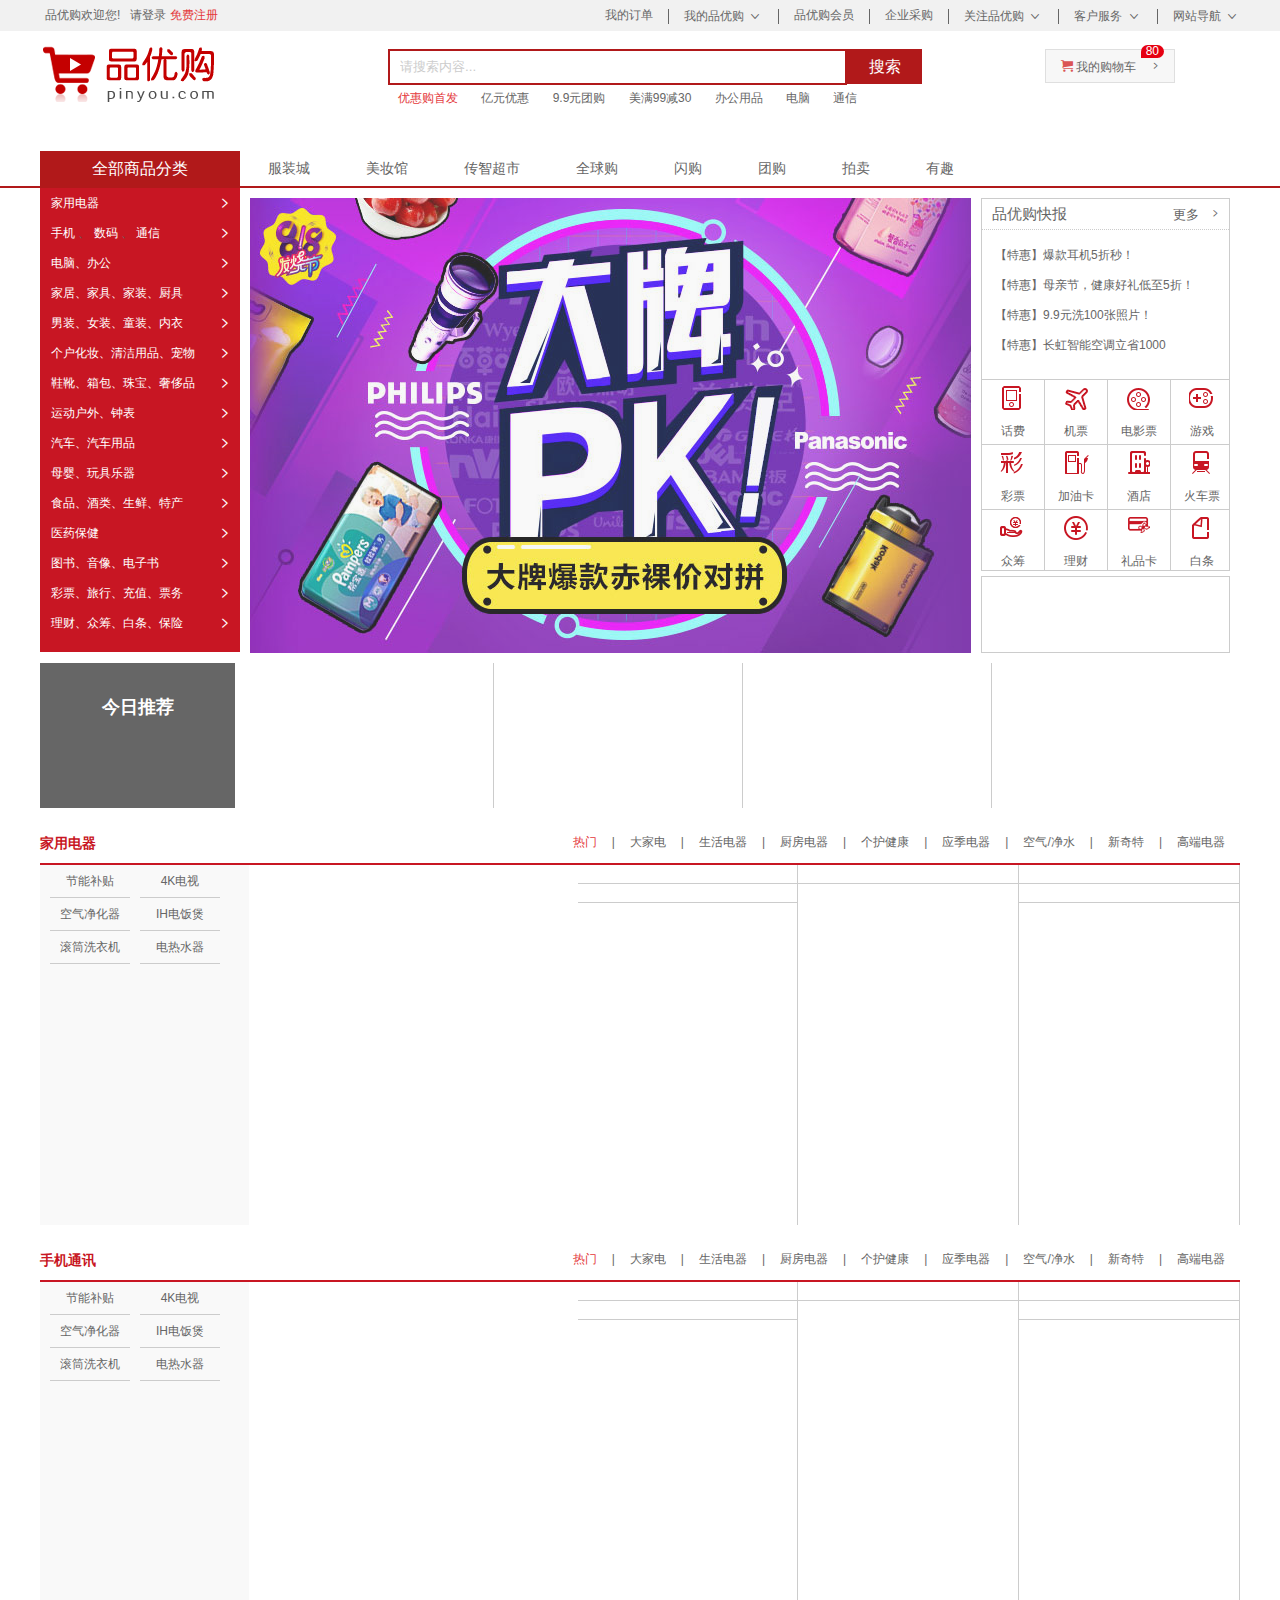
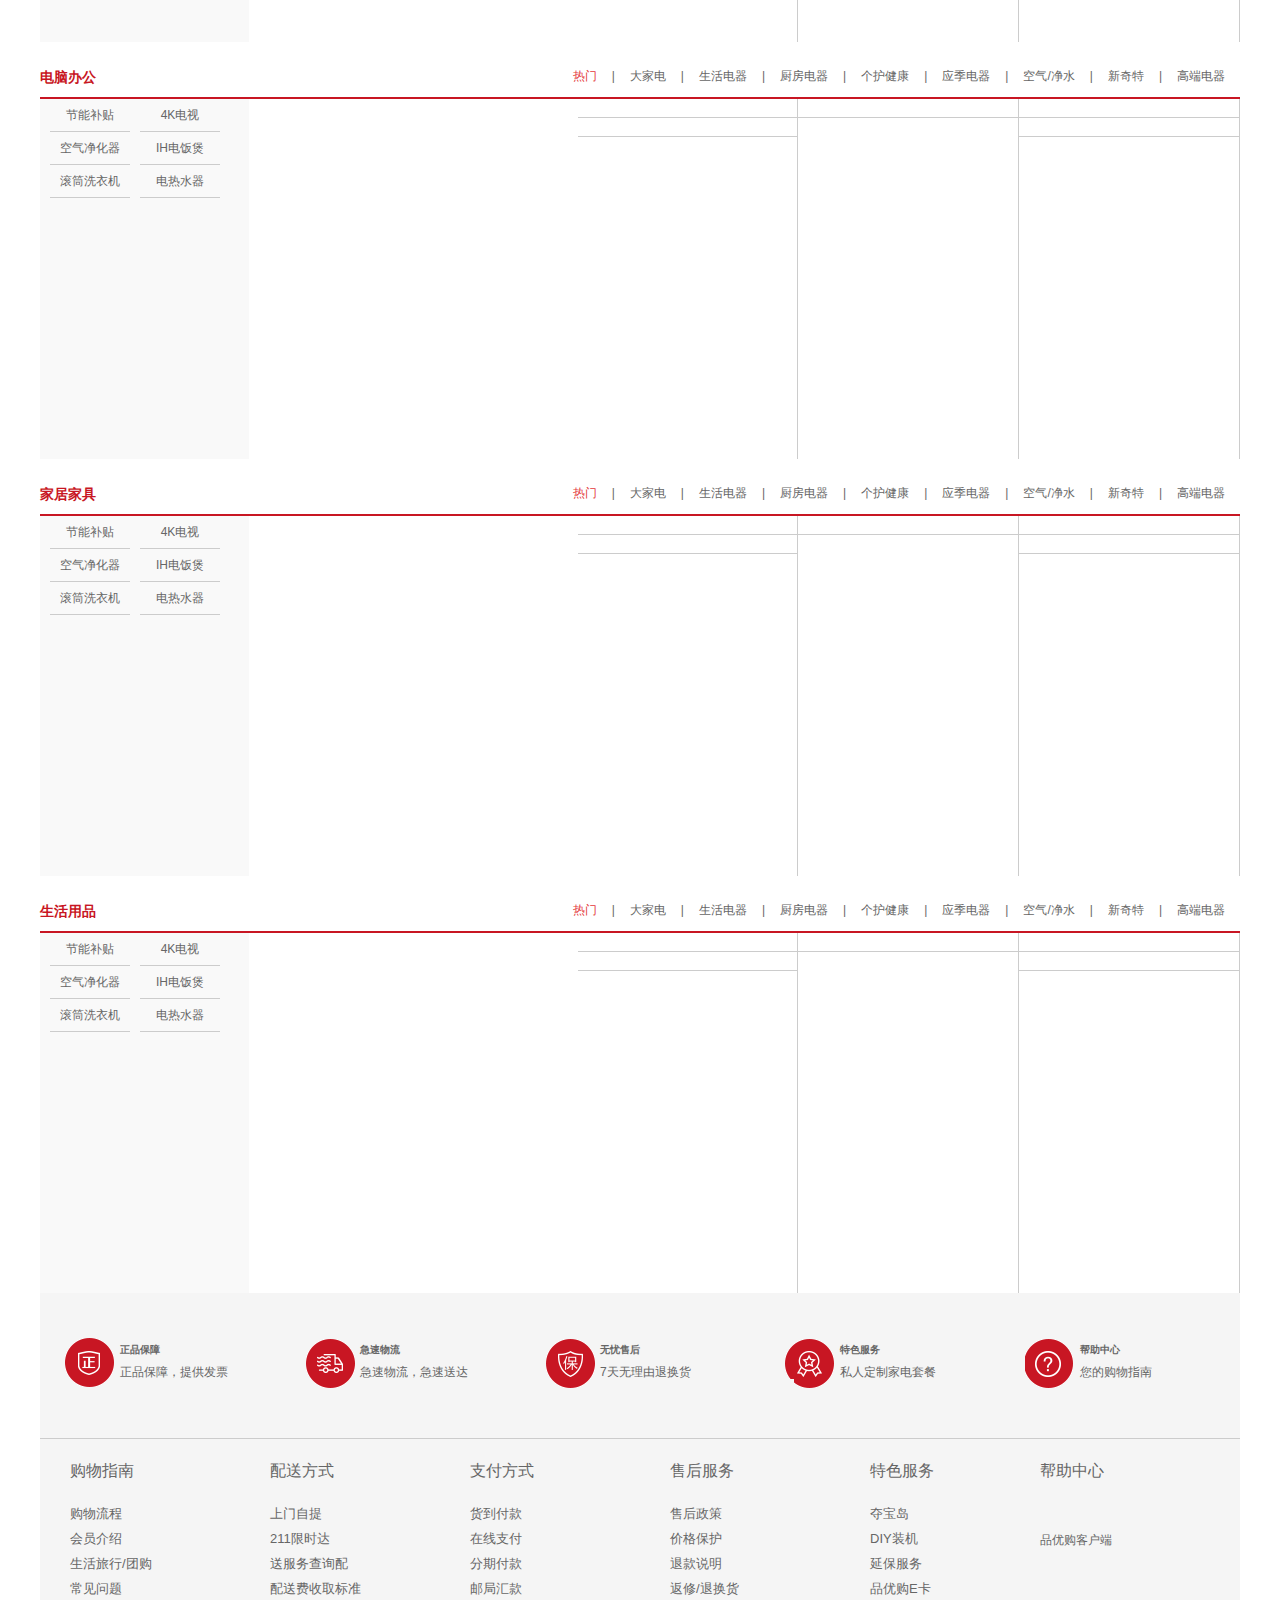
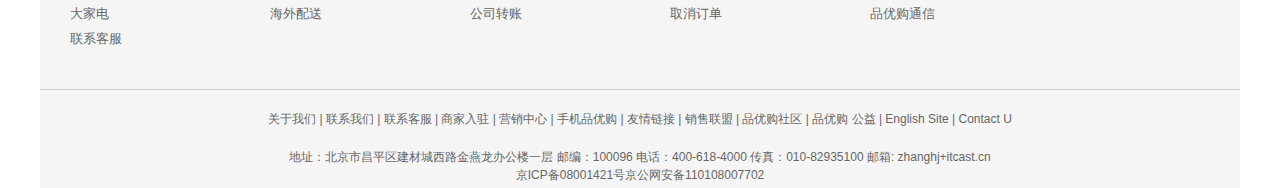
<file: index.html>
<!DOCTYPE html>
<html>

<head>
    <meta charset="utf-8" />
    <title>品优购-综合网购首选-正品低价、品质保障、配送及时、轻松购物！</title>
    <meta name="description" content="品优购JD.COM-专业的综合网上购物商城,销售家电、数码通讯、电脑、家居百 货                服装服饰、母婴、图书、食品等数万个品牌优质商品.便捷、诚信的服务，为您提供愉悦的网上购物体验!" />
    <meta name="Keywords" content="网上购物,网上商城,手机,笔记本,电脑,MP3,CD,VCD,DV,相机,数码,配件,手表,存  储卡,品优购" />
    <!-- 引入facicon.ico网页图标 -->
    <link rel="shortcut icon" href="favicon.ico" type="image/x-icon" />
    <!--引入初始化样式的css文件-->
    <link rel="stylesheet" href="css/base.css">
    <!--引入公共样式的css文件-->

    <link rel="stylesheet" href="css/common.css">
    <link rel="stylesheet" href="css/index.css">
    <!--引入index的js文件-->
    <script src="js/jquery.min.js"></script>
    <!-- <script src="js/animate.js"></script> -->
    <script src="js/index.js"></script>
</head>

<body>
    <!-- 顶部快捷导航start -->
    <div class="shortcut">
        <div class="w">
            <div class="fl">
                <li>品优购欢迎您!</li>
                <li><a href="login.html">请登录</a>
                    <a href="register.html" class="red">免费注册</a>
                </li>
            </div>
            <div class="fr">
                <ul>
                    <li><a href="#">我的订单</a></li>
                    <li class="spacer"></li>
                    <li><a href="#">我的品优购</a> <i class="icomoon"></i></li>
                    <li class="spacer"></li>
                    <li><a href="#">品优购会员</a></li>
                    <li class="spacer"></li>
                    <li><a href="#">企业采购</a></li>
                    <li class="spacer"></li>
                    <li><a href="#">关注品优购 </a> <i class="icomoon"></i></li>
                    <li class="spacer"></li>
                    <li><a href="#">客户服务 </a> <i class="icomoon"></i></li>
                    <li class="spacer"></li>
                    <li><a href="#">网站导航 </a> <i class="icomoon"></i> </li>
                </ul>
            </div>
        </div>
    </div>
    <!-- 顶部快捷导航end -->
    <!-- 头部模块start -->
    <div class="header w">
        <div class="logo">
            <a herf="index.html" title="品优购">品优购</a>
        </div>
        <div class="search">
            <input type="text" class="text" value="请搜索内容..." />
            <button class="btn">搜索</button>
        </div>
        <div class="hotwords">
            <a class="red">优惠购首发</a>
            <a>亿元优惠</a>
            <a>9.9元团购</a>
            <a>美满99减30</a>
            <a>办公用品</a>
            <a>电脑</a>
            <a>通信 </a>
        </div>
        <div class="shopcar">
            <i class="car"></i> 我的购物车<i class="arrow">  </i> <i class="count">80</i>
        </div>
    </div>
    <!-- 头部模块end -->
    <!-- 导航 start -->
    <div class="nav">
        <div class="w">
            <div class="dropdown fl">
                <div class="dt">全部商品分类</div>
                <div class="dd ">
                    <ul>
                        <li class="menu_item"><a href="#">家用电器</a><i>  </i> </li>
                        <li class="menu_item">
                            <a href="list.html">手机</a> 、
                            <a href="#"> 数码</a> 、
                            <a href="#"> 通信</a><i>  </i>
                        </li>
                        <li class="menu_item"><a href="#">电脑、办公</a><i>  </i> </li>
                        <li class="menu_item"><a href="#">家居、家具、家装、厨具</a><i>  </i> </li>
                        <li class="menu_item"><a href="#">男装、女装、童装、内衣</a><i>  </i> </li>
                        <li class="menu_item"><a href="#">个户化妆、清洁用品、宠物</a><i>  </i> </li>
                        <li class="menu_item"><a href="#">鞋靴、箱包、珠宝、奢侈品</a><i>  </i> </li>
                        <li class="menu_item"><a href="#">运动户外、钟表</a><i>  </i> </li>
                        <li class="menu_item"><a href="#">汽车、汽车用品</a><i>  </i> </li>
                        <li class="menu_item"><a href="#">母婴、玩具乐器</a><i>  </i> </li>
                        <li class="menu_item"><a href="#">食品、酒类、生鲜、特产</a><i>  </i> </li>
                        <li class="menu_item"><a href="#">医药保健</a><i>  </i> </li>
                        <li class="menu_item"><a href="#">图书、音像、电子书</a><i>  </i> </li>
                        <li class="menu_item"><a href="#">彩票、旅行、充值、票务</a><i>  </i> </li>
                        <li class="menu_item"><a href="#">理财、众筹、白条、保险</a><i>  </i> </li>
                    </ul>
                </div>
            </div>
            <div class="nav-r" fl>
                <ul>
                    <li><a href="#">服装城</a></li>
                    <li><a href="#">美妆馆</a></li>
                    <li><a href="#">传智超市</a></li>
                    <li><a href="#">全球购</a></li>
                    <li><a href="#">闪购</a></li>
                    <li><a href="#">团购</a></li>
                    <li><a href="#">拍卖</a></li>
                    <li><a href="#">有趣</a></li>
                </ul>
            </div>
        </div>
    </div>
    <!-- 导航 end -->
    <!-- 主体模块start -->
    <div class="w">
        <div class="main">
            <div class="focus fl">
                <a href="#" class="arrow-l"></a>
                <a href="#" class="arrow-r"></a>
                <ul>
                    <li>
                        <a href="#"><img data-lazy-src="img/focus.jpg" alt=""></a>
                    </li>
                    <li>
                        <a href="#"><img data-lazy-src="img/focus1.jpg" alt=""></a>
                    </li>
                    <li>
                        <a href="#"><img data-lazy-src="img/focus2.jpg" alt=""></a>
                    </li>
                    <li>
                        <a href="#"><img data-lazy-src="img/focus3.jpg" alt=""></a>
                    </li>
                </ul>
                <ol class="circle">

                </ol>
            </div>
            <div class="newsflash fr">
                <div class="news">
                    <div class="news_hd">品优购快报 <a href="#">更多 </a></div>
                    <div class="news_bd">
                        <ul>
                            <li>【特惠】爆款耳机5折秒！</li>
                            <li>【特惠】母亲节，健康好礼低至5折！</li>
                            <li>【特惠】9.9元洗100张照片！</li>
                            <li>【特惠】长虹智能空调立省1000</li>
                        </ul>
                    </div>
                </div>
                <div class="lifeservice">
                    <ul>
                        <li>
                            <a href="#">
                                <i class="service_ico service_ico_bill"></i>
                                <p>话费</p>
                            </a>
                        </li>
                        <li>
                            <a href="#">
                                <i class="service_ico service_ico_air"></i>
                                <p>机票</p>
                            </a>
                            <span><img data-lazy-src="img/jian.jpg"/></span>
                        </li>
                        <li>
                            <a href="#">
                                <i class="service_ico service_ico_film"></i>
                                <p>电影票</p>
                            </a>
                        </li>
                        <li>
                            <a href="#">
                                <i class="service_ico service_ico_games"></i>
                                <p>游戏</p>
                            </a>
                        </li>
                        <li>
                            <a href="#">
                                <i class="service_ico service_ico_lottery"></i>
                                <p>彩票</p>
                            </a>
                        </li>
                        <li>
                            <a href="#">
                                <i class="service_ico service_ico_come"></i>
                                <p>加油卡</p>
                            </a>
                        </li>
                        <li>
                            <a href="#">
                                <i class="service_ico service_ico_pub"></i>
                                <p>酒店</p>
                            </a>
                        </li>
                        <li>
                            <a href="#">
                                <i class="service_ico service_ico_tain"></i>
                                <p>火车票</p>
                            </a>
                        </li>
                        <li>
                            <a href="#">
                                <i class="service_ico service_ico_zhong"></i>
                                <p>众筹</p>
                            </a>
                        </li>
                        <li>
                            <a href="#">
                                <i class="service_ico service_ico_li"></i>
                                <p>理财</p>
                            </a>
                        </li>
                        <li>
                            <a href="#">
                                <i class="service_ico service_ico_cards"></i>
                                <p>礼品卡</p>
                            </a>
                        </li>
                        <li>
                            <a href="#">
                                <i class="service_ico service_ico_bai"></i>
                                <p>白条</p>
                            </a>
                        </li>
                    </ul>
                </div>
                <div class="bargain">
                    <a href="#"><img data-lazy-src="img/bargain.jpg" /></a>
                </div>
            </div>

        </div>
    </div>
    <!-- 主体 模块end -->
    <!-- 推荐模块start -->
    <div class="w">
        <div class="recommend">
            <div class="recom-hd fl">
                <img data-lazy-src="img/clock.png" />
                <h3>今日推荐</h3>
            </div>
            <div class="recom-bd fr">
                <ul>
                    <li>
                        <a href="#">
                            <img data-lazy-src="img/pic.jpg" />
                        </a>
                    </li>
                    <li>
                        <a href="#">
                            <img data-lazy-src="img/today02.png" />
                        </a>
                    </li>
                    <li>
                        <a href="#">
                            <img data-lazy-src="img/today03.png" />
                        </a>
                    </li>
                    <li>
                        <a href="#">
                            <img data-lazy-src="img/today04.png" />
                        </a>
                    </li>
                </ul>
            </div>
        </div>
    </div>
    <!-- 推荐模块end -->
    <!-- 楼层区开始  -->
    <div class="floor">
        <div class="jiadian w">
            <div class="box-hd">
                <h3>家用电器</h3>
                <div class="tab_list">
                    <ul>
                        <li><a href="#" class="red">热门</a>|</li>
                        <li><a href="#">大家电</a>|</li>
                        <li><a href="#">生活电器</a>|</li>
                        <li><a href="#">厨房电器</a>|</li>
                        <li><a href="#">个护健康</a>|</li>
                        <li><a href="#">应季电器</a>|</li>
                        <li><a href="#">空气/净水</a>|</li>
                        <li><a href="#">新奇特</a>|</li>
                        <li><a href="#">高端电器</a></li>
                    </ul>
                </div>
            </div>
            <div class="box-bd">
                <ul class="tab_con">
                    <li class="w209">
                        <ul class="tab_con_list">
                            <li><a href="#">节能补贴</a></li>
                            <li><a href="#">4K电视</a></li>
                            <li><a href="#">空气净化器</a></li>
                            <li><a href="#">IH电饭煲</a></li>
                            <li><a href="#">滚筒洗衣机</a></li>
                            <li>
                                <a href="#"></a>电热水器</li>
                        </ul>
                        <img data-lazy-src="img/floor-1-1.png" />
                    </li>
                    <li class="w329">
                        <img data-lazy-src="img/floor-1-b01.png" />
                    </li>
                    <li class="w219">
                        <div class="tab_con_item">
                            <a href="#"><img data-lazy-src="img/floor-1-2.png" /></a>
                        </div>
                        <div class="tab_con_item">
                            <a href="#"><img data-lazy-src="img/floor-1-3.png" /></a>
                        </div>
                    </li>
                    <li class="w220">
                        <div class="tab_con_item">
                            <a href="#"><img data-lazy-src="img/floor-1-4.png" /></a>
                        </div>
                    </li>
                    <li class="w220">
                        <div class="tab_con_item">
                            <a href="#"><img data-lazy-src="img/floor-1-5.png" /></a>
                        </div>
                        <div class="tab_con_item">
                            <a href="#"><img data-lazy-src="img/floor-1-6.png" /></a>
                        </div>
                    </li>
                </ul>
            </div>
        </div>
        <div class="shouji w">
            <div class="box-hd">
                <h3>手机通讯</h3>
                <div class="tab_list">
                    <ul>
                        <li><a href="#" class="red">热门</a>|</li>
                        <li><a href="#">大家电</a>|</li>
                        <li><a href="#">生活电器</a>|</li>
                        <li><a href="#">厨房电器</a>|</li>
                        <li><a href="#">个护健康</a>|</li>
                        <li><a href="#">应季电器</a>|</li>
                        <li><a href="#">空气/净水</a>|</li>
                        <li><a href="#">新奇特</a>|</li>
                        <li><a href="#">高端电器</a></li>
                    </ul>
                </div>
            </div>
            <div class="box-bd">
                <ul class="tab_con">
                    <li class="w209">
                        <ul class="tab_con_list">
                            <li><a href="#">节能补贴</a></li>
                            <li><a href="#">4K电视</a></li>
                            <li><a href="#">空气净化器</a></li>
                            <li><a href="#">IH电饭煲</a></li>
                            <li><a href="#">滚筒洗衣机</a></li>
                            <li>
                                <a href="#"></a>电热水器</li>
                        </ul>
                        <img data-lazy-src="img/floor-1-1.png" />
                    </li>
                    <li class="w329">
                        <img data-lazy-src="img/floor-1-b01.png" />
                    </li>
                    <li class="w219">
                        <div class="tab_con_item">
                            <a href="#"><img data-lazy-src="img/floor-1-2.png" /></a>
                        </div>
                        <div class="tab_con_item">
                            <a href="#"><img data-lazy-src="img/floor-1-3.png" /></a>
                        </div>
                    </li>
                    <li class="w220">
                        <div class="tab_con_item">
                            <a href="#"><img data-lazy-src="img/floor-1-4.png" /></a>
                        </div>
                    </li>
                    <li class="w220">
                        <div class="tab_con_item">
                            <a href="#"><img data-lazy-src="img/floor-1-5.png" /></a>
                        </div>
                        <div class="tab_con_item">
                            <a href="#"><img data-lazy-src="img/floor-1-6.png" /></a>
                        </div>
                    </li>
                </ul>
            </div>
        </div>
        <div class="diannao w">
            <div class="box-hd">
                <h3>电脑办公</h3>
                <div class="tab_list">
                    <ul>
                        <li><a href="#" class="red">热门</a>|</li>
                        <li><a href="#">大家电</a>|</li>
                        <li><a href="#">生活电器</a>|</li>
                        <li><a href="#">厨房电器</a>|</li>
                        <li><a href="#">个护健康</a>|</li>
                        <li><a href="#">应季电器</a>|</li>
                        <li><a href="#">空气/净水</a>|</li>
                        <li><a href="#">新奇特</a>|</li>
                        <li><a href="#">高端电器</a></li>
                    </ul>
                </div>
            </div>
            <div class="box-bd">
                <ul class="tab_con">
                    <li class="w209">
                        <ul class="tab_con_list">
                            <li><a href="#">节能补贴</a></li>
                            <li><a href="#">4K电视</a></li>
                            <li><a href="#">空气净化器</a></li>
                            <li><a href="#">IH电饭煲</a></li>
                            <li><a href="#">滚筒洗衣机</a></li>
                            <li>
                                <a href="#"></a>电热水器</li>
                        </ul>
                        <img data-lazy-src="img/floor-1-1.png" />
                    </li>
                    <li class="w329">
                        <img data-lazy-src="img/floor-1-b01.png" />
                    </li>
                    <li class="w219">
                        <div class="tab_con_item">
                            <a href="#"><img data-lazy-src="img/floor-1-2.png" /></a>
                        </div>
                        <div class="tab_con_item">
                            <a href="#"><img data-lazy-src="img/floor-1-3.png" /></a>
                        </div>
                    </li>
                    <li class="w220">
                        <div class="tab_con_item">
                            <a href="#"><img data-lazy-src="img/floor-1-4.png" /></a>
                        </div>
                    </li>
                    <li class="w220">
                        <div class="tab_con_item">
                            <a href="#"><img data-lazy-src="img/floor-1-5.png" /></a>
                        </div>
                        <div class="tab_con_item">
                            <a href="#"><img data-lazy-src="img/floor-1-6.png" /></a>
                        </div>
                    </li>
                </ul>
            </div>
        </div>
        <div class="jiaju w">
            <div class="box-hd">
                <h3>家居家具</h3>
                <div class="tab_list">
                    <ul>
                        <li><a href="#" class="red">热门</a>|</li>
                        <li><a href="#">大家电</a>|</li>
                        <li><a href="#">生活电器</a>|</li>
                        <li><a href="#">厨房电器</a>|</li>
                        <li><a href="#">个护健康</a>|</li>
                        <li><a href="#">应季电器</a>|</li>
                        <li><a href="#">空气/净水</a>|</li>
                        <li><a href="#">新奇特</a>|</li>
                        <li><a href="#">高端电器</a></li>
                    </ul>
                </div>
            </div>
            <div class="box-bd">
                <ul class="tab_con">
                    <li class="w209">
                        <ul class="tab_con_list">
                            <li><a href="#">节能补贴</a></li>
                            <li><a href="#">4K电视</a></li>
                            <li><a href="#">空气净化器</a></li>
                            <li><a href="#">IH电饭煲</a></li>
                            <li><a href="#">滚筒洗衣机</a></li>
                            <li>
                                <a href="#"></a>电热水器</li>
                        </ul>
                        <img data-lazy-src="img/floor-1-1.png" />
                    </li>
                    <li class="w329">
                        <img data-lazy-src="img/floor-1-b01.png" />
                    </li>
                    <li class="w219">
                        <div class="tab_con_item">
                            <a href="#"><img data-lazy-src="img/floor-1-2.png" /></a>
                        </div>
                        <div class="tab_con_item">
                            <a href="#"><img data-lazy-src="img/floor-1-3.png" /></a>
                        </div>
                    </li>
                    <li class="w220">
                        <div class="tab_con_item">
                            <a href="#"><img data-lazy-src="img/floor-1-4.png" /></a>
                        </div>
                    </li>
                    <li class="w220">
                        <div class="tab_con_item">
                            <a href="#"><img data-lazy-src="img/floor-1-5.png" /></a>
                        </div>
                        <div class="tab_con_item">
                            <a href="#"><img data-lazy-src="img/floor-1-6.png" /></a>
                        </div>
                    </li>
                </ul>
            </div>
        </div>
        <div class="shenghuo w">
            <div class="box-hd">
                <h3>生活用品</h3>
                <div class="tab_list">
                    <ul>
                        <li><a href="#" class="red">热门</a>|</li>
                        <li><a href="#">大家电</a>|</li>
                        <li><a href="#">生活电器</a>|</li>
                        <li><a href="#">厨房电器</a>|</li>
                        <li><a href="#">个护健康</a>|</li>
                        <li><a href="#">应季电器</a>|</li>
                        <li><a href="#">空气/净水</a>|</li>
                        <li><a href="#">新奇特</a>|</li>
                        <li><a href="#">高端电器</a></li>
                    </ul>
                </div>
            </div>
            <div class="box-bd">
                <ul class="tab_con">
                    <li class="w209">
                        <ul class="tab_con_list">
                            <li><a href="#">节能补贴</a></li>
                            <li><a href="#">4K电视</a></li>
                            <li><a href="#">空气净化器</a></li>
                            <li><a href="#">IH电饭煲</a></li>
                            <li><a href="#">滚筒洗衣机</a></li>
                            <li>
                                <a href="#"></a>电热水器</li>
                        </ul>
                        <img data-lazy-src="img/floor-1-1.png" />
                    </li>
                    <li class="w329">
                        <img data-lazy-src="img/floor-1-b01.png" />
                    </li>
                    <li class="w219">
                        <div class="tab_con_item">
                            <a href="#"><img data-lazy-src="img/floor-1-2.png" /></a>
                        </div>
                        <div class="tab_con_item">
                            <a href="#"><img data-lazy-src="img/floor-1-3.png" /></a>
                        </div>
                    </li>
                    <li class="w220">
                        <div class="tab_con_item">
                            <a href="#"><img data-lazy-src="img/floor-1-4.png" /></a>
                        </div>
                    </li>
                    <li class="w220">
                        <div class="tab_con_item">
                            <a href="#"><img data-lazy-src="img/floor-1-5.png" /></a>
                        </div>
                        <div class="tab_con_item">
                            <a href="#"><img data-lazy-src="img/floor-1-6.png" /></a>
                        </div>
                    </li>
                </ul>
            </div>
        </div>
    </div>
    </div>
    <!-- 楼层区结束  -->
    <!-- 固定电梯导航 -->
    <div class="fixedtool">
        <ul>
            <li class="current">家用电器</li>
            <li>手机通讯</li>
            <li>电脑办公</li>
            <li>家居家具</li>
            <li>生活用品</li>
            <li>户外运动</li>
            <li>汽车用品</li>
            <li>食品酒类</li>
            <li>医药保健</li>
            <li>图书音像</li>
            <li>金融彩票</li>
        </ul>
    </div>
    <!-- 底部模块start -->
    <div class="w">
        <div class="footer">
            <div class="mod_service">
                <ul>
                    <li>
                        <i class="mod_service_icon mod_service_zheng"> </i>
                        <div class="mod_service_tit">
                            <h5>正品保障</h5>
                            <p>正品保障，提供发票</p>
                        </div>
                    </li>
                    <li>
                        <i class="mod_service_icon mod_service_kuai"> </i>
                        <div class="mod_service_tit">
                            <h5>急速物流</h5>
                            <p>急速物流，急速送达</p>
                        </div>
                    </li>
                    <li>
                        <i class="mod_service_icon mod_service_bao"> </i>
                        <div class="mod_service_tit">
                            <h5>无忧售后</h5>
                            <p>7天无理由退换货</p>
                        </div>
                    </li>
                    <li>
                        <i class="mod_service_icon mod_service_fuwu"> </i>
                        <div class="mod_service_tit">
                            <h5>特色服务</h5>
                            <p>私人定制家电套餐</p>
                        </div>
                    </li>
                    <li>
                        <i class="mod_service_icon mod_service_help"> </i>
                        <div class="mod_service_tit">
                            <h5>帮助中心</h5>
                            <p>您的购物指南</p>
                        </div>
                    </li>
                </ul>
            </div>
            <div class="mod_help">
                <dl class="mod_help_item">
                    <dt>购物指南</dt>
                    <dd>购物流程</dd>
                    <dd>会员介绍</dd>
                    <dd>生活旅行/团购</dd>
                    <dd>常见问题</dd>
                    <dd>大家电</dd>
                    <dd>联系客服</dd>
                </dl>
                <dl class="mod_help_item">
                    <dt>配送方式</dt>
                    <dd>上门自提</dd>
                    <dd>211限时达</dd>
                    <dd>送服务查询配</dd>
                    <dd>配送费收取标准</dd>
                    <dd>海外配送</dd>
                </dl>
                <dl class="mod_help_item">
                    <dt>支付方式</dt>
                    <dd>货到付款</dd>
                    <dd>在线支付</dd>
                    <dd>分期付款</dd>
                    <dd>邮局汇款</dd>
                    <dd>公司转账</dd>
                </dl>
                <dl class="mod_help_item">
                    <dt>售后服务</dt>
                    <dd>售后政策</dd>
                    <dd>价格保护</dd>
                    <dd>退款说明</dd>
                    <dd>返修/退换货</dd>
                    <dd>取消订单</dd>
                </dl>
                <dl class="mod_help_item">
                    <dt>特色服务</dt>
                    <dd>夺宝岛</dd>
                    <dd>DIY装机</dd>
                    <dd>延保服务</dd>
                    <dd>品优购E卡</dd>
                    <dd>品优购通信</dd>
                </dl>
                <dl class="mod_help_app">
                    <dt>帮助中心</dt>
                    <dd><img data-lazy-src="img/erweima.png"></dd>
                    <p>品优购客户端</p>
                </dl>
            </div>
            <div class="mod_copyright">
                <p>关于我们 | 联系我们 | 联系客服 | 商家入驻 | 营销中心 | 手机品优购 | 友情链接 | 销售联盟 | 品优购社区 | 品优购 公益 | English Site | Contact U </p>
                <p>地址：北京市昌平区建材城西路金燕龙办公楼一层 邮编：100096 电话：400-618-4000 传真：010-82935100 邮箱: zhanghj+itcast.cn<br/> 京ICP备08001421号京公网安备110108007702 </p>
            </div>
        </div>
    </div>
    <!-- 底部模块end -->
    <script src="js/EasyLazyload.min.js"></script>
    <script>
        lazyLoadInit({
            showTime: 1100,
            onLoadBackEnd: function(i, e) {
                console.log("onLoadBackEnd:" + i);
            },
            onLoadBackStart: function(i, e) {
                console.log("onLoadBackStart:" + i);
            }
        });
    </script>

</body>

</html>
</file>
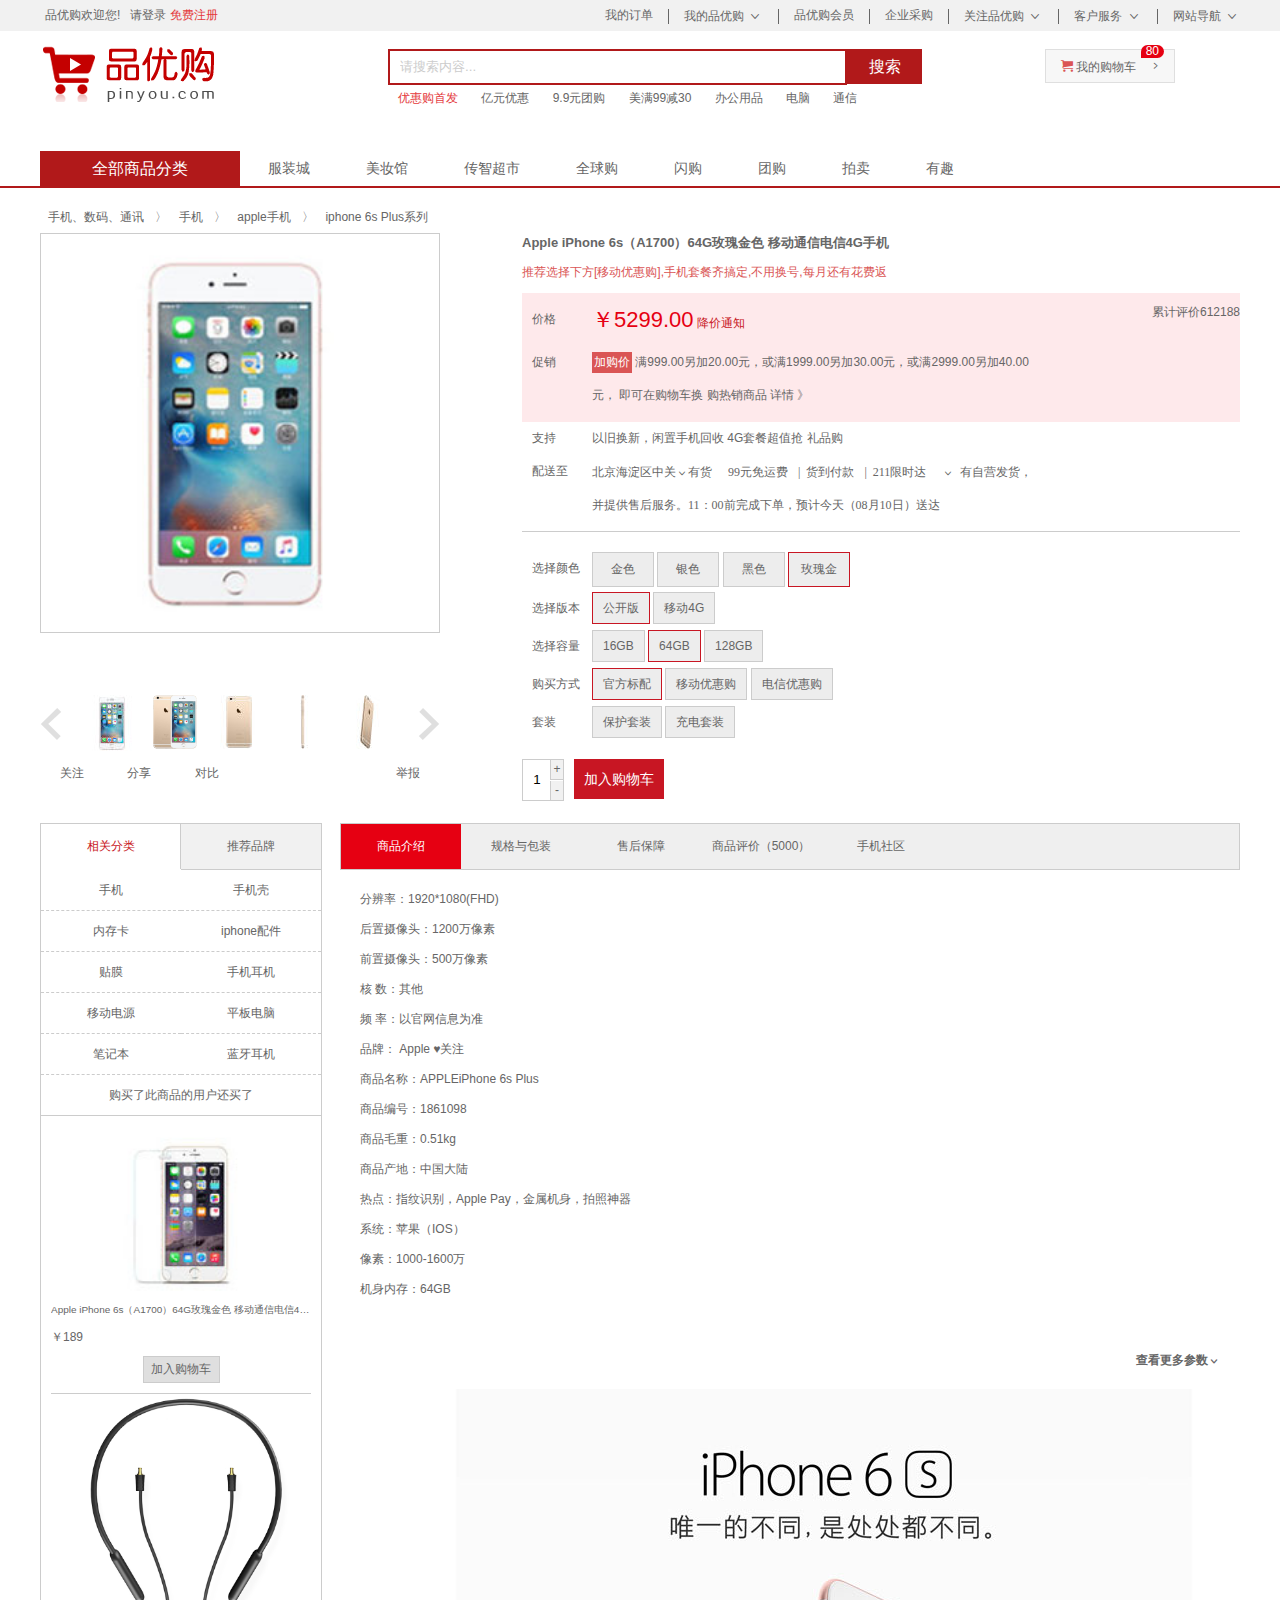
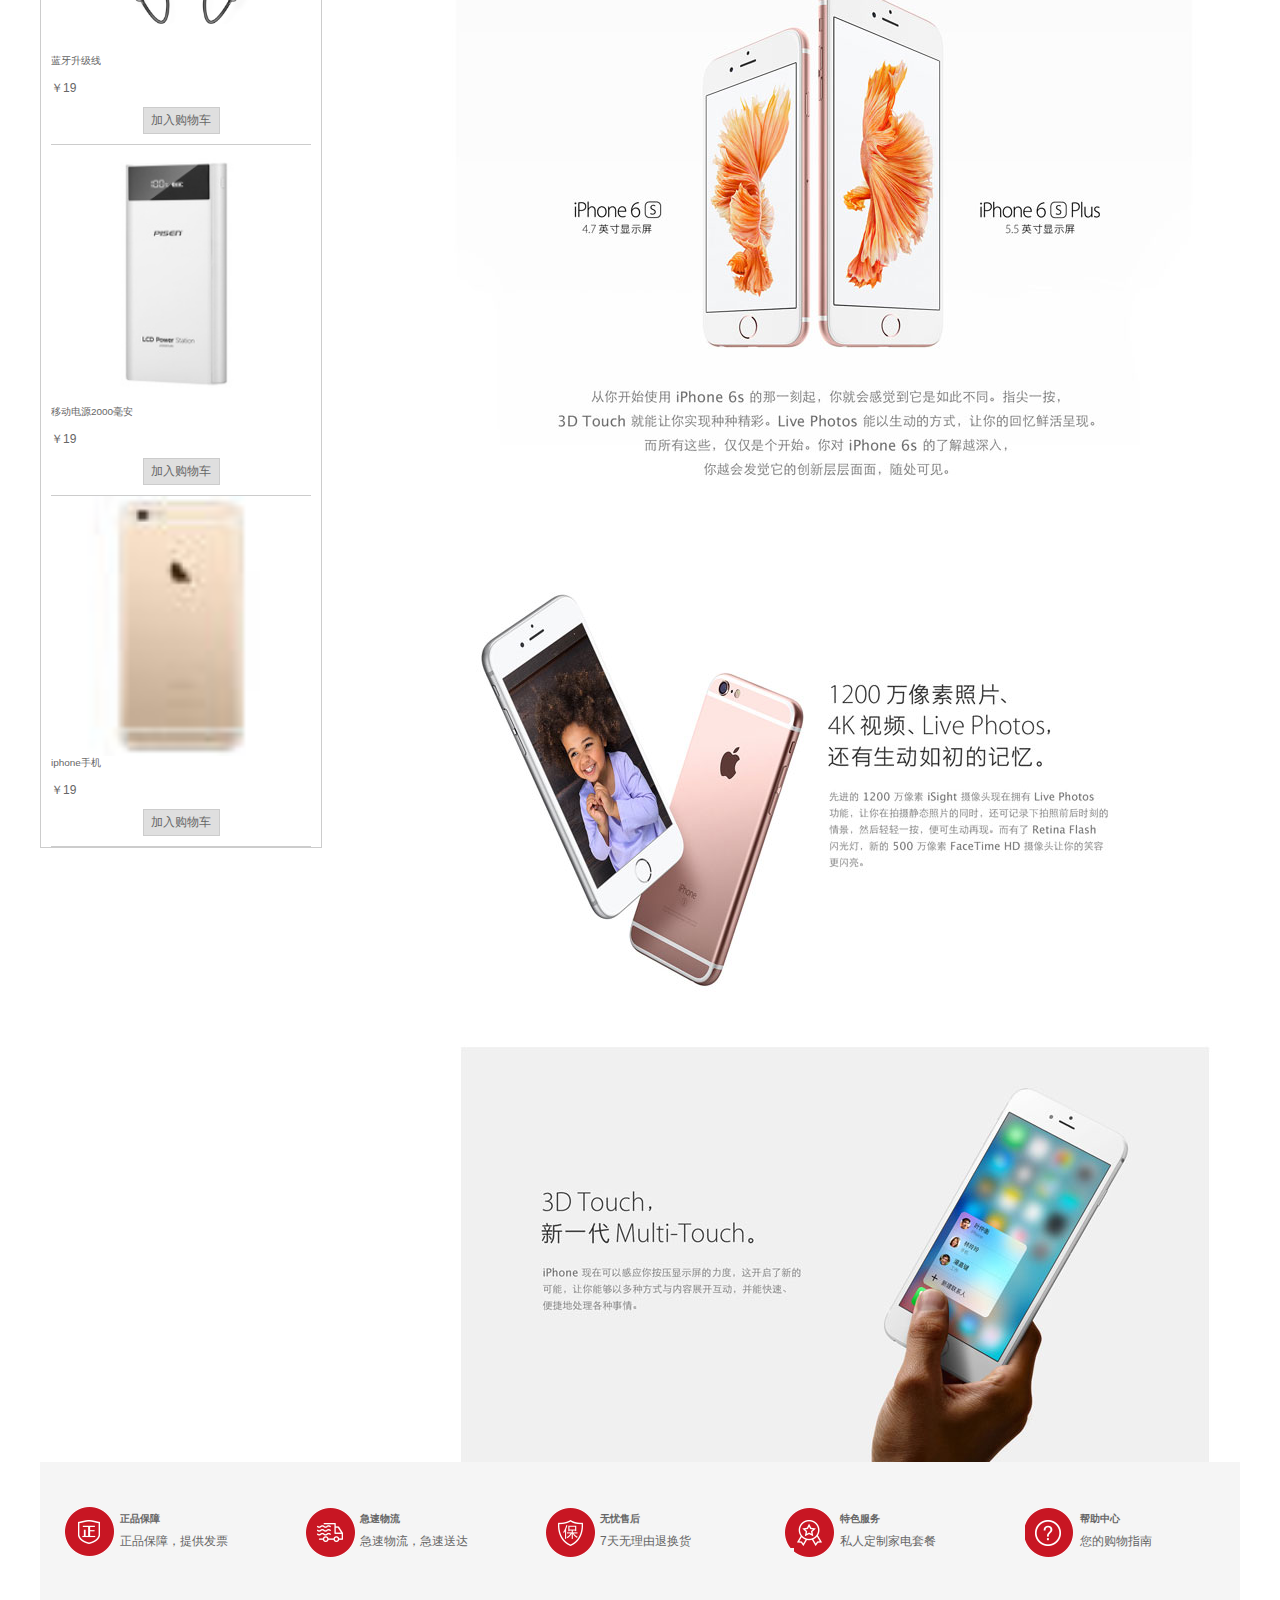
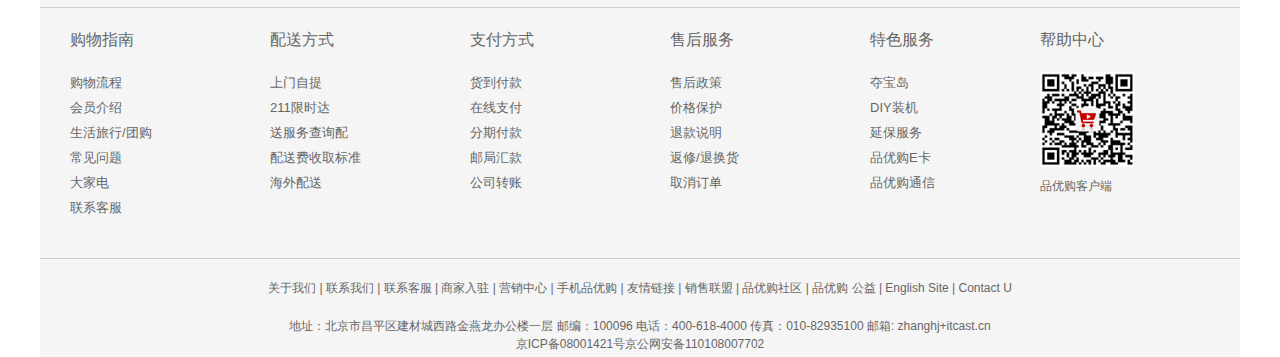
<file: detail..html>
<!DOCTYPE html>
<html>
	<head>
		<meta charset="utf-8" />
		<title>手机详情页</title>
		<meta name="description" content="品优购JD.COM-专业的综合网上购物商城,销售家电、数码通讯、电脑、家居百 货                服装服饰、母婴、图书、食品等数万个品牌优质商品.便捷、诚信的服务，为您提供愉悦的网上购物体验!" />
	    <meta name="Keywords" content="网上购物,网上商城,手机,笔记本,电脑,MP3,CD,VCD,DV,相机,数码,配件,手表,存  储卡,品优购" />
	    <!-- 引入facicon.ico网页图标 -->
		<link rel="shortcut icon" href="favicon.ico"  type="image/x-icon"/>     
		<!--引入初始化样式的css文件-->
		<link rel="stylesheet"  href="css/base.css">
		<!--引入公共样式的css文件-->
		<link rel="stylesheet"  href="css/common.css">
		<link rel="stylesheet"  href="css/detail.css">
		<!--引入js文件 -->
		<script src = "js/detail.js"></script>
	</head>
	<body>
		<!-- 顶部快捷导航start -->
		<div class="shortcut">
			<div class="w">
				<div class="fl">
					<li>品优购欢迎您!</li>
					<li><a href="#">请登录</a>
						<a href="#" class="red">免费注册</a>
					</li>
				</div>
				<div class="fr">
					<ul>
						<li><a href="#">我的订单</a></li>
						<li class="spacer"></li>
						<li><a href="#">我的品优购</a> <i class="icomoon"></i></li>
						<li class="spacer"></li>
						<li><a href="#">品优购会员</a></li>
						<li class="spacer"></li>
						<li><a href="#">企业采购</a></li>	
						<li class="spacer"></li>
						<li><a href="#">关注品优购 </a> <i class="icomoon"></i></li>
						<li class="spacer"></li>
						<li><a href="#">客户服务 </a> <i class="icomoon"></i></li>	
						<li class="spacer"></li>
						<li><a href="#">网站导航 </a> <i class="icomoon"></i> </li>	
					</ul>
				</div>
			</div>
		</div>
		<!-- 顶部快捷导航end -->
		<!-- 头部模块start -->
		<div class="header w">
				<div class="logo">
					<a herf="index.html" title="品优购">品优购</a>
				</div>
			    <div class="search">
		            <input type="text" class="text" value="请搜索内容..." />
		            <button class="btn">搜索</button>
	            </div>
	            <div class="hotwords">
	            	<a class="red">优惠购首发</a>
	            	<a>亿元优惠</a>
	            	<a>9.9元团购</a>
	            	<a>美满99减30</a>       
	            	<a>办公用品</a>
	            	<a>电脑</a>
	            	<a>通信 </a>
	            </div>
	            <div class="shopcar">
	            	<i class="car"></i> 我的购物车<i class="arrow">  </i> <i class="count">80</i>
	            </div>	
		</div>
		<!-- 头部模块end -->
		<!-- 导航 start -->
		<div class="nav">
			<div class="w">
				<div class="dropdown fl">
				    <div class="dt">全部商品分类</div>
				    <div class="dd" style="display: none">
					    <ul>
				            <li class="menu_item"><a href="#">家用电器</a><i>  </i>  </li>
						    <li class="menu_item"><a href="#">手机 、 数码 、 通信</a><i>  </i> </li>
						    <li class="menu_item"><a href="#">电脑、办公</a><i>  </i> </li>
						    <li class="menu_item"><a href="#">家居、家具、家装、厨具</a><i>  </i> </li>
						    <li class="menu_item"><a href="#">男装、女装、童装、内衣</a><i>  </i> </li>
						    <li class="menu_item"><a href="#">个户化妆、清洁用品、宠物</a><i>  </i> </li>
						    <li class="menu_item"><a href="#">鞋靴、箱包、珠宝、奢侈品</a><i>  </i> </li>
						    <li class="menu_item"><a href="#">运动户外、钟表</a><i>  </i> </li>
						    <li class="menu_item"><a href="#">汽车、汽车用品</a><i>  </i> </li>
						    <li class="menu_item"><a href="#">母婴、玩具乐器</a><i>  </i> </li>
						    <li class="menu_item"><a href="#">食品、酒类、生鲜、特产</a><i>  </i> </li>
						    <li class="menu_item"><a href="#">医药保健</a><i>  </i> </li>
						    <li class="menu_item"><a href="#">图书、音像、电子书</a><i>  </i> </li>
						    <li class="menu_item"><a href="#">彩票、旅行、充值、票务</a><i>  </i> </li>
						    <li class="menu_item"><a href="#">理财、众筹、白条、保险</a><i>  </i> </li>
					    </ul>
				    </div>
			    </div>
			    <div class="nav-r" fl>
				    <ul>
				    	<li><a href="#">服装城</a></li>
				    	<li><a href="#">美妆馆</a></li>
				    	<li><a href="#">传智超市</a></li>
				    	<li><a href="#">全球购</a></li>
				    	<li><a href="#">闪购</a></li>
				    	<li><a href="#">团购</a></li>
				    	<li><a href="#">拍卖</a></li>
				    	<li><a href="#">有趣</a></li>
				    </ul>
			    </div>
			</div>
		</div>
		<!-- 导航 end -->
		<!-- 手机详情页内容 -->
		<div class="de_container w">
			<div class="crumb_wrap">
				<a href="#">手机、数码、通讯</a>  〉
				<a href="#">手机</a>  〉
				<a href="#">apple手机</a>  〉
				<a href="#">iphone 6s Plus系列</a> 
			</div>
			<div class="product_intro clearfix">
				<div class="preview_wrap fl">
					<div class="preview_img">
						<img src="img/mobile.jpg" class="mobile"/>
						<div class="mask"></div>
						<div class="big">
							<img src="img/mobile.jpg" alt="" class="bigImg"/>
						</div>
					</div>
					<div class="preview_list">
						<div class="arrow_prev"><a href="#"></a></div>
						<ul class="list_item">
							<li><img src="img/pre.jpg"/></li>
							<li class="current"><img src="img/pre.png"/></li>
							<li><img src="img/pre1.jpg"/></li>
							<li><img src="img/pre2.jpg"/></li>
							<li><img src="img/pre3.jpg"/></li>
						</ul>
						<div class="arrow_next"><a href="#"></a></div>
					</div>
					<div class="preview_info">
						<div class="left_bt">
							<a href="#">关注</a>
							<a href="#">分享</a>
							<a href="#">对比</a>
						
							<a href="#" class="right_bt">举报</a>
						</div>
					</div>
				</div>
				<div class="iteminfo_wrap fr">
					<div class="sku_name">
						Apple iPhone 6s（A1700）64G玫瑰金色 移动通信电信4G手机 
					</div>
					<div class="news">
						推荐选择下方[移动优惠购],手机套餐齐搞定,不用换号,每月还有花费返 
					</div>
					<div class="summary">
						<dl class="summary_price">
							<dt>价格</dt>
							<dd>
								<i class="price">￥5299.00</i> 
								<a href="#">降价通知</a>  
								<div class="remark">累计评价612188</div>
							</dd>
						</dl>
						<dl class="summary_prom">
							<dt>促销</dt>
							<dd>
								<em>加购价 </em>
								满999.00另加20.00元，或满1999.00另加30.00元，或满2999.00另加40.00元，
									即可在购物车换 购热销商品 详情 》 
							</dd>
						</dl>
						<dl class="summary_support">
							<dt>支持</dt>
							<dd>以旧换新，闲置手机回收 4G套餐超值抢 礼品购</dd>
						</dl>
						<dl class="summary_stock">
							<dt>配送至</dt>
							<dd>北京海淀区中关<em>有货</em> 
							 	<em>99元免运费</em>|
							 	<em>货到付款</em>|
							 	<em>211限时达</em> <i></i>
							 	有自营发货，并提供售后服务。11：00前完成下单，预计<i>今天（08月10日）送达</i>
							</dd>
						</dl>
						<dl class="choose_color">
							<dt>选择颜色</dt>
							<dd>
								<a href="#">金色</a>
								<a href="#">银色</a>
								<a href="#">黑色</a>
								<a href="#" class="current">玫瑰金</a>
							</dd>
						</dl>
						<dl class="choose_version">
							<dt>选择版本</dt>
							<dd>
								<a href="#" class="current">公开版</a>
								<a href="#">移动4G</a>
							</dd>
						</dl>
						<dl class="choose_num">
							<dt>选择容量</dt>
							<dd>
								<a href="#">16GB</a>
								<a href="#" class="current">64GB</a>
								<a href="#">128GB</a>
							</dd>
						</dl>
						<dl class="choose_type">
							<dt>购买方式</dt>
							<dd>
								<a href="#" class="current">官方标配</a>
								<a href="#">移动优惠购</a>
								<a href="#">电信优惠购</a>
							</dd>
						</dl>
						<dl class="choose_suit">
							<dt>套装</dt>
							<dd>
								<a href="#">保护套装</a>
								<a href="#">充电套装</a>
							</dd>
						</dl>
						<div class="choose_buts">
							<div class="choose_amount">
								<input type="text" value="1">
								<a href="#" class="add">+</a>
								<a href="#" class="reduce">-</a>
							</div>
							<a href="#" class="addcar">加入购物车</a>
						</div>
					</div>
				</div>
			</div>
		</div>
		<!-- 手机详情页内容 -->
		<!-- 产品细节模块 -->
		<div class="product_detail w">
			<div class="aside fl">
				<div class="tab_list">
					<ul>
						<li class="first_tab current">相关分类</li>
						<li class="second_tab">推荐品牌</li>
					</ul>
				</div>
				<div class="tab_con">
					<ul class="tab_con_type">
						<li><a href="#">手机</a></li>
						<li><a href="#">手机壳</a></li>
						<li><a href="#">内存卡</a></li>
						<li><a href="#">iphone配件</a></li>
						<li><a href="#">贴膜</a></li>
						<li><a href="#">手机耳机</a></li>
						<li><a href="#">移动电源</a></li>
						<li><a href="#">平板电脑</a></li>
						<li><a href="#">笔记本</a></li>
						<li><a href="#">蓝牙耳机</a></li>
						<li class="con_icon">购买了此商品的用户还买了</li>
					</ul>
					<ul class="tab_con_remo">
						<li>
							<img src="img/aside_img.jpg" alt="" />
							<h5>Apple iPhone 6s（A1700）64G玫瑰金色 移动通信电信4G手机 </h5>
							<div class="aside_price">￥189</div>
							<div class="as_addcar">加入购物车</div>
						</li>
						<li>
							<img src="img/erji.jpg" alt="" />
							<h5>蓝牙升级线</h5>
							<div class="aside_price">￥19</div>
							<div class="as_addcar">加入购物车</div>
						</li>
						<li>
							<img src="img/cdb.jpg" alt=""/>
							<h5>移动电源2000毫安</h5>
							<div class="aside_price">￥19</div>
							<div class="as_addcar">加入购物车</div>
						</li>
						<li>
							<img src="img/pre1.jpg" alt="" />
							<h5>iphone手机</h5>
							<div class="aside_price">￥19</div>
							<div class="as_addcar">加入购物车</div>
						</li>
					</ul>
				</div>
			</div>
			<div class="detail fr">
				<div class="detail_tab_list">
					<ul>
						<li class="current">商品介绍</li>
						<li>规格与包装</li>
						<li>售后保障</li>
						<li>商品评价（5000）</li>
						<li>手机社区</li>
					</ul>
				</div>
				<div class="detail_tab_con">
					<div class="item">
						<ul class="item_info">
							<li>分辨率：1920*1080(FHD)</li>
							<li>后置摄像头：1200万像素</li>
							<li>前置摄像头：500万像素</li>
							<li>核            数：其他</li>
							<li>频            率：以官网信息为准</li>
							<li>品牌： Apple ♥关注</li>
							<li>商品名称：APPLEiPhone 6s Plus</li>
							<li>商品编号：1861098</li>
							<li>商品毛重：0.51kg</li>
							<li>商品产地：中国大陆</li>
							<li>热点：指纹识别，Apple Pay，金属机身，拍照神器</li>
							<li>系统：苹果（IOS）</li>
							<li>像素：1000-1600万</li>
							<li>机身内存：64GB</li>
						</ul>
						<p><a href="#">查看更多参数<i></i></a></p>
						<img src="img/detail_img1.jpg" alt="" />
						<img src="img/detail_img2.jpg" alt="" />
						<img src="img/detail_img3.jpg" alt="" />
					</div>
				</div>
			</div>
			
		</div>
 		 <!-- 底部模块start -->
		<div class="w">
			<div class="footer">
				<div class="mod_service">
					<ul>
						<li>
					        <i class="mod_service_icon mod_service_zheng"> </i>
						    <div class="mod_service_tit">
						   	    <h5>正品保障</h5>
						   	    <p>正品保障，提供发票</p>
						   </div>
						</li>
						<li>
						    <i class="mod_service_icon mod_service_kuai"> </i>
						    <div class="mod_service_tit">
						   	    <h5>急速物流</h5>
						   	    <p>急速物流，急速送达</p>
						   </div>
					    </li>
					    <li>
					    	<i class="mod_service_icon mod_service_bao"> </i>
						    <div class="mod_service_tit">
						   	    <h5>无忧售后</h5>
						   	    <p>7天无理由退换货</p>
						    </div>
					    </li>
					    <li>
					    	<i class="mod_service_icon mod_service_fuwu"> </i>
						    <div class="mod_service_tit">
						   	    <h5>特色服务</h5>
						   	    <p>私人定制家电套餐</p>
						    </div>
					    </li>
					    <li>
					    	<i class="mod_service_icon mod_service_help"> </i>
						    <div class="mod_service_tit">
						   	    <h5>帮助中心</h5>
						   	    <p>您的购物指南</p>
						    </div>
					    </li>
					</ul>
				</div>
                <div class="mod_help">
                	<dl class="mod_help_item">
                		<dt>购物指南</dt>
                		<dd>购物流程</dd>
                		<dd>会员介绍</dd>
                		<dd>生活旅行/团购</dd>
                		<dd>常见问题</dd>
                		<dd>大家电</dd>
                		<dd>联系客服</dd>
                	</dl>
                	<dl class="mod_help_item">
                		<dt>配送方式</dt>
                		<dd>上门自提</dd>
                		<dd>211限时达</dd>
                		<dd>送服务查询配</dd>
                		<dd>配送费收取标准</dd>
                		<dd>海外配送</dd>
                	</dl>
                	<dl class="mod_help_item">
                		<dt>支付方式</dt>
                		<dd>货到付款</dd>
                		<dd>在线支付</dd>
                		<dd>分期付款</dd>
                		<dd>邮局汇款</dd>
                		<dd>公司转账</dd>
                	</dl>
                	<dl class="mod_help_item">
                		<dt>售后服务</dt>
                		<dd>售后政策</dd>
                		<dd>价格保护</dd>
                		<dd>退款说明</dd>
                		<dd>返修/退换货</dd>
                		<dd>取消订单</dd>
                	</dl>
                	<dl class="mod_help_item">
                		<dt>特色服务</dt>
                		<dd>夺宝岛</dd>
                		<dd>DIY装机</dd>
                		<dd>延保服务</dd>
                		<dd>品优购E卡</dd>
                		<dd>品优购通信</dd>
                	</dl>
                	<dl class="mod_help_app">
                		<dt>帮助中心</dt>
                		<dd><img src="img/erweima.png"></dd>
                		<p>品优购客户端</p>
                	</dl>
                </div>
                <div class="mod_copyright">
                	<p>关于我们 | 联系我们 | 联系客服 | 商家入驻 | 营销中心 | 手机品优购 | 友情链接 | 销售联盟 | 品优购社区 | 品优购          公益 | English Site | Contact U </p>
                	<p>地址：北京市昌平区建材城西路金燕龙办公楼一层 邮编：100096 电话：400-618-4000 传真：010-82935100 邮箱: zhanghj+itcast.cn<br/>
京ICP备08001421号京公网安备110108007702 </p>
                </div>
			</div>
		</div>
		<!-- 底部模块end -->
	</body>
</html>
</file>
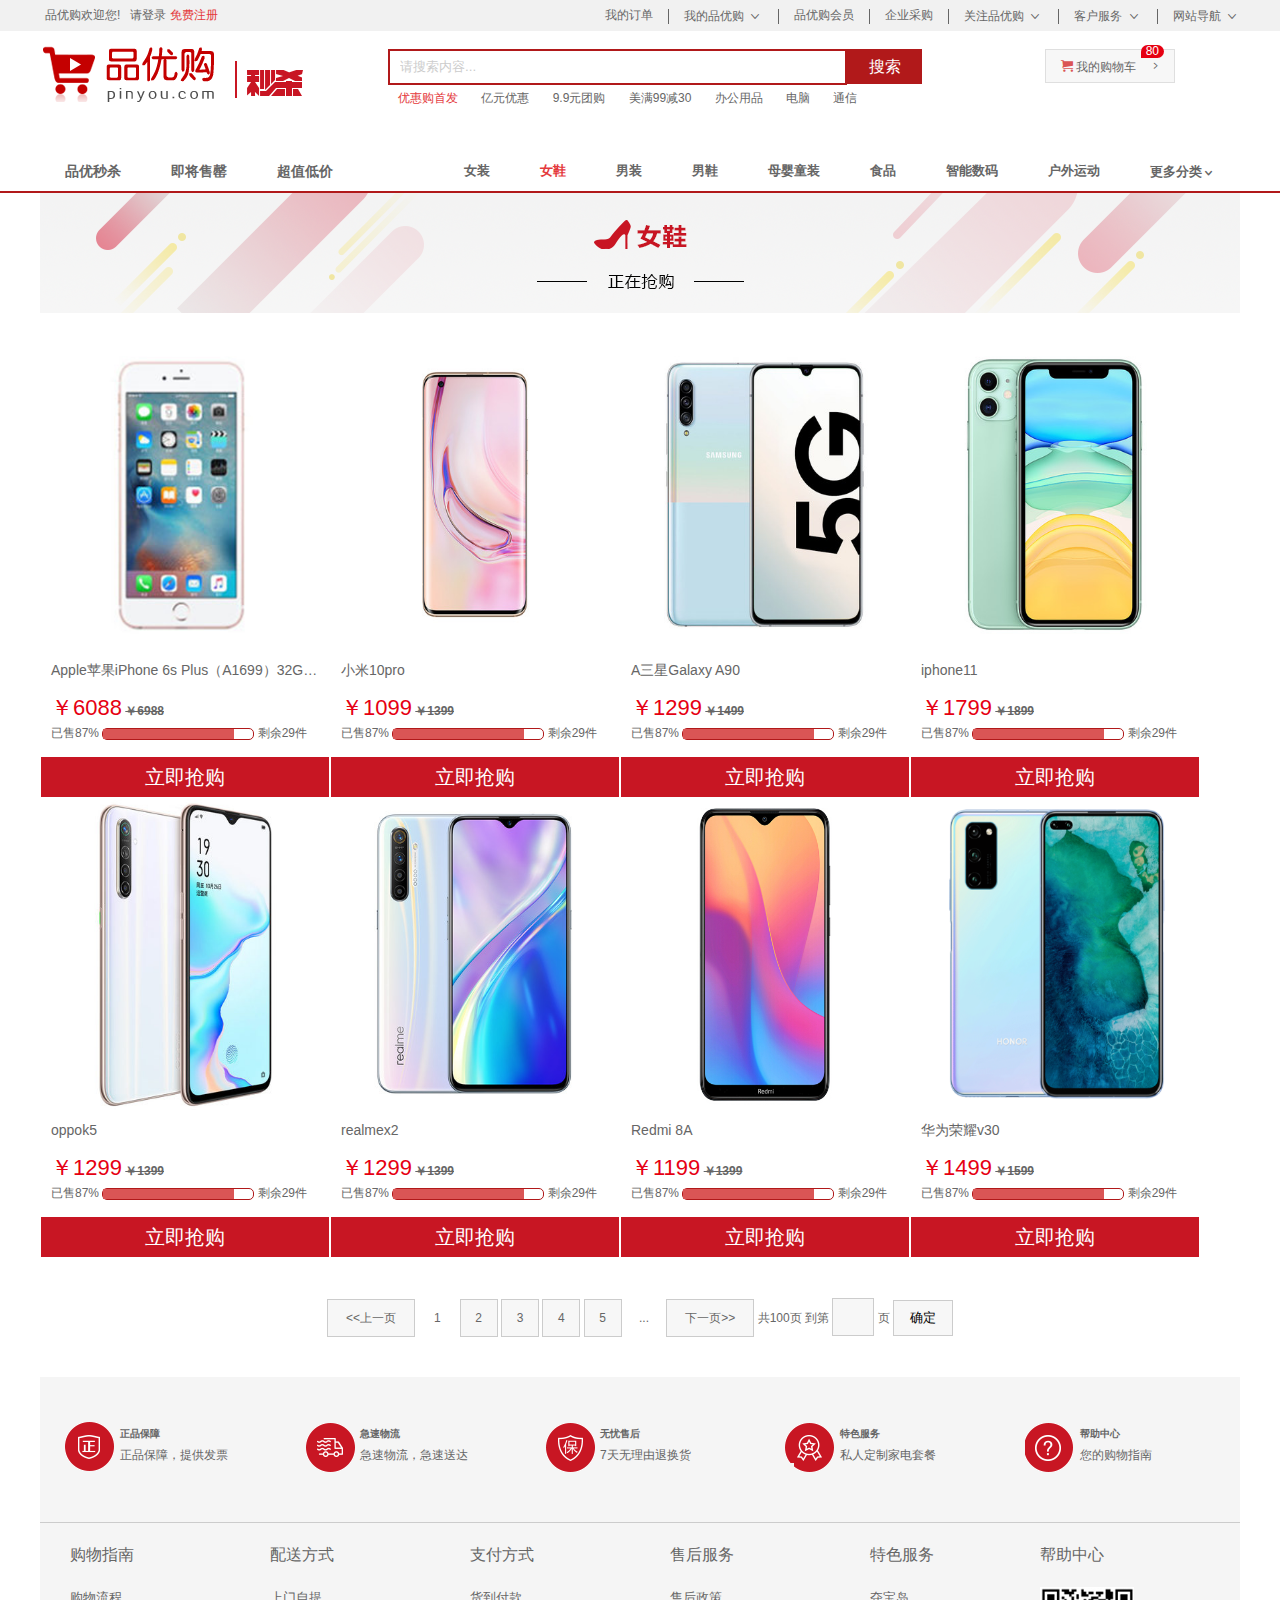
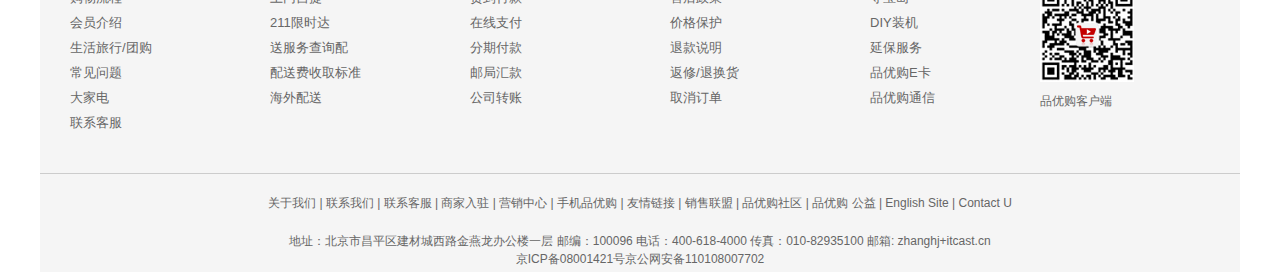
<file: list.html>
<!DOCTYPE html>
<html>
	<head>
		<meta charset="UTF-8">
		<title>列表页-手机页面</title>
		<meta name="description" content="品优购JD.COM-专业的综合网上购物商城,销售家电、数码通讯、电脑、家居百 货                服装服饰、母婴、图书、食品等数万个品牌优质商品.便捷、诚信的服务，为您提供愉悦的网上购物体验!" />
	    <meta name="Keywords" content="网上购物,网上商城,手机,笔记本,电脑,MP3,CD,VCD,DV,相机,数码,配件,手表,存  储卡,品优购" />
	    <!-- 引入facicon.ico网页图标 -->
		<link rel="shortcut icon" href="favicon.ico"  type="image/x-icon"/>     
		<!--引入初始化样式的css文件-->
		<link rel="stylesheet"  href="css/base.css">
		<!--引入公共样式的css文件-->
		<link rel="stylesheet"  href="css/common.css">
		<link rel="stylesheet"  href="css/list.css">
	</head>
	<body>
		<!-- 顶部快捷导航start -->
		<div class="shortcut">
			<div class="w">
				<div class="fl">
					<li>品优购欢迎您!</li>
					<li><a href="#">请登录</a>
						<a href="#" class="red">免费注册</a>
					</li>
				</div>
				<div class="fr">
					<ul>
						<li><a href="#">我的订单</a></li>
						<li class="spacer"></li>
						<li><a href="#">我的品优购</a> <i class="icomoon"></i></li>
						<li class="spacer"></li>
						<li><a href="#">品优购会员</a></li>
						<li class="spacer"></li>
						<li><a href="#">企业采购</a></li>	
						<li class="spacer"></li>
						<li><a href="#">关注品优购 </a> <i class="icomoon"></i></li>
						<li class="spacer"></li>
						<li><a href="#">客户服务 </a> <i class="icomoon"></i></li>	
						<li class="spacer"></li>
						<li><a href="#">网站导航 </a> <i class="icomoon"></i> </li>	
					</ul>
				</div>
			</div>
		</div>
		<!-- 顶部快捷导航end -->
		<!-- 头部模块start -->
		<div class="header w">
				<div class="logo">
					<a href="index.html" title="品优购">品优购</a>
				</div>
				<div class="sk">
					<img src="img/sk.png" />
				</div>
			    <div class="search">
		            <input type="text" class="text" value="请搜索内容..." />
		            <button class="btn">搜索</button>
	            </div>
	            <div class="hotwords">
	            	<a href="#" class="red">优惠购首发</a>
	            	<a href="#">亿元优惠</a>
	            	<a href="#">9.9元团购</a>
	            	<a href="#">美满99减30</a>       
	            	<a href="#">办公用品</a>
	            	<a href="#">电脑</a>
	            	<a href="#">通信 </a>
	            </div>
	            <div class="shopcar">
	            	<i class="car"></i> 我的购物车<i class="arrow">  </i> <i class="count">80</i>
	            </div>	
		</div>
		<!-- 头部模块end -->
		<!-- nav开始 -->
		<div class="nav">
			<div class="w">
				<div class="sk_list fl">
					<ul>
						<li><a href="#">品优秒杀</a></li>
						<li><a href="#">即将售罄</a></li>
						<li><a href="#">超值低价</a></li>
					</ul>
				</div>
				<div class="sk_con fr">
					<ul>
						<li><a href="#">女装</a></li>
						<li><a href="#" class="red">女鞋</a></li>
						<li><a href="#">男装</a></li>
						<li><a href="#">男鞋</a></li>
						<li><a href="#">母婴童装</a></li>
						<li><a href="#">食品</a></li>
						<li><a href="#">智能数码</a></li>
						<li><a href="#">户外运动</a></li>
						<li><a href="#">更多分类<i class="sk_con_ico"></i></a></li>
					</ul>
				</div>
			</div>
		</div>
		<!-- nav结束 -->
		<!-- 列表页主体start -->
		<div class="w">
		    <div class="sk_container">
			    <div class="sk_hd">
			    	<img src="img/bg_03.png" />
			    </div>
			    <div class="sk_bd">
			    	<ul>
			    		<li class="sk_goods">
			    			<a href="detail..html">
			    				<img src="img/mobile.jpg"/>
			    			<h5 class="sk_goods_title">Apple苹果iPhone 6s Plus（A1699）32G 金色 移
			    				动联通电信4G手机
			    			</h5>
			    			<p class="sk_goods_price">
			    				<em>￥6088</em> <del>￥6988</del>
			    			</p>
			    			<div class="sk_goods_progress">
			    				已售87%
			    				<div class="bar">
			    					<div class="bar_in"></div>
			    				</div>
			    				剩余29件
			    			</div>
			    			</a>
			    			<a href="#" class="sk_goods_buy">立即抢购</a>
			    		</li>
			    		<li class="sk_goods">
			    			<a href="detail..html">
			    				<img src="img/小米10pro.jpg"/>
			    			<h5 class="sk_goods_title">
			    				小米10pro
			    			</h5>
			    			<p class="sk_goods_price">
			    				<em>￥1099</em> <del>￥1399</del>
			    			</p>
			    			<div class="sk_goods_progress">
			    				已售87%
			    				<div class="bar">
			    					<div class="bar_in"></div>
			    				</div>
			    				剩余29件
			    			</div>
			    			</a>
			    			<a href="#" class="sk_goods_buy">立即抢购</a>
			    		</li>
			    		<li class="sk_goods">
			    			<a href="detail..html">
			    				<img src="img/A三星Galaxy A90.jpg"/>
			    			<h5 class="sk_goods_title">
			    				A三星Galaxy A90
			    			</h5>
			    			<p class="sk_goods_price">
			    				<em>￥1299</em> <del>￥1499</del>
			    			</p>
			    			<div class="sk_goods_progress">
			    				已售87%
			    				<div class="bar">
			    					<div class="bar_in"></div>
			    				</div>
			    				剩余29件
			    			</div>
			    			</a>
			    			<a href="#" class="sk_goods_buy">立即抢购</a>
			    		</li>
			    		<li class="sk_goods">
			    			<a href="detail..html">
			    				<img src="img/iphone11.jpg"/>
			    			<h5 class="sk_goods_title">
			    				iphone11
			    			</h5>
			    			<p class="sk_goods_price">
			    				<em>￥1799</em> <del>￥1899</del>
			    			</p>
			    			<div class="sk_goods_progress">
			    				已售87%
			    				<div class="bar">
			    					<div class="bar_in"></div>
			    				</div>
			    				剩余29件
			    			</div>
			    			</a>
			    			<a href="#" class="sk_goods_buy">立即抢购</a>
			    		</li>
			    		<li class="sk_goods">
			    			<a href="detail..html">
			    				<img src="img/oppok5.jpg"/>
			    			<h5 class="sk_goods_title">
			    				oppok5
			    			</h5>
			    			<p class="sk_goods_price">
			    				<em>￥1299</em> <del>￥1399</del>
			    			</p>
			    			<div class="sk_goods_progress">
			    				已售87%
			    				<div class="bar">
			    					<div class="bar_in"></div>
			    				</div>
			    				剩余29件
			    			</div>
			    			</a>
			    			<a href="#" class="sk_goods_buy">立即抢购</a>
			    		</li>
			    		<li class="sk_goods">
			    			<a href="detail..html">
			    				<img src="img/realmex2.jpg"/>
			    			<h5 class="sk_goods_title">
			    				realmex2
			    			</h5>
			    			<p class="sk_goods_price">
			    				<em>￥1299</em> <del>￥1399</del>
			    			</p>
			    			<div class="sk_goods_progress">
			    				已售87%
			    				<div class="bar">
			    					<div class="bar_in"></div>
			    				</div>
			    				剩余29件
			    			</div>
			    			</a>
			    			<a href="#" class="sk_goods_buy">立即抢购</a>
			    		</li>
			    		<li class="sk_goods">
			    			<a href="detail..html">
			    				<img src="img/Redmi 8A_2.jpg"/>
			    			<h5 class="sk_goods_title">
			    				Redmi 8A
			    			</h5>
			    			<p class="sk_goods_price">
			    				<em>￥1199</em> <del>￥1399</del>
			    			</p>
			    			<div class="sk_goods_progress">
			    				已售87%
			    				<div class="bar">
			    					<div class="bar_in"></div>
			    				</div>
			    				剩余29件
			    			</div>
			    			</a>
			    			<a href="#" class="sk_goods_buy">立即抢购</a>
			    		</li>
			    		<li class="sk_goods">
			    			<a href="detail..html">
			    				<img src="img/华为荣耀v30pro.png"/>
			    			<h5 class="sk_goods_title">
			    				华为荣耀v30
			    			</h5>
			    			<p class="sk_goods_price">
			    				<em>￥1499</em> <del>￥1599</del>
			    			</p>
			    			<div class="sk_goods_progress">
			    				已售87%
			    				<div class="bar">
			    					<div class="bar_in"></div>
			    				</div>
			    				剩余29件
			    			</div>
			    			</a>
			    			<a href="#" class="sk_goods_buy">立即抢购</a>
			    		</li>
			    	</ul>
			    </div>
		    </div>
		    <div class="page">
			    <span class="page_num">
			    	<a href="#" class="pn_prev">&lt;&lt;上一页</a>
			    	<a href="#" class="current">1</a>
			    	<a href="#">2</a>
			    	<a href="#">3</a>
			    	<a href="#">4</a>
			    	<a href="#">5</a>
			    	<a href="#" class="dotted">...</a>
			    	<a href="#" class="pn_next">下一页&gt;&gt;</a>
			    </span>
			    <span class="page_skip"> 
			                    共100页  到第
			        <input type="text" name="" id="" />
			                     页
			        <button>确定</button>             
			    </span>
			</div>
		</div>
		<!-- 列表页主体end -->
		 <!-- 底部模块start -->
		<div class="w">
			<div class="footer">
				<div class="mod_service">
					<ul>
						<li>
					        <i class="mod_service_icon mod_service_zheng"> </i>
						    <div class="mod_service_tit">
						   	    <h5>正品保障</h5>
						   	    <p>正品保障，提供发票</p>
						   </div>
						</li>
						<li>
						    <i class="mod_service_icon mod_service_kuai"> </i>
						    <div class="mod_service_tit">
						   	    <h5>急速物流</h5>
						   	    <p>急速物流，急速送达</p>
						   </div>
					    </li>
					    <li>
					    	<i class="mod_service_icon mod_service_bao"> </i>
						    <div class="mod_service_tit">
						   	    <h5>无忧售后</h5>
						   	    <p>7天无理由退换货</p>
						    </div>
					    </li>
					    <li>
					    	<i class="mod_service_icon mod_service_fuwu"> </i>
						    <div class="mod_service_tit">
						   	    <h5>特色服务</h5>
						   	    <p>私人定制家电套餐</p>
						    </div>
					    </li>
					    <li>
					    	<i class="mod_service_icon mod_service_help"> </i>
						    <div class="mod_service_tit">
						   	    <h5>帮助中心</h5>
						   	    <p>您的购物指南</p>
						    </div>
					    </li>
					</ul>
				</div>
                <div class="mod_help">
                	<dl class="mod_help_item">
                		<dt>购物指南</dt>
                		<dd>购物流程</dd>
                		<dd>会员介绍</dd>
                		<dd>生活旅行/团购</dd>
                		<dd>常见问题</dd>
                		<dd>大家电</dd>
                		<dd>联系客服</dd>
                	</dl>
                	<dl class="mod_help_item">
                		<dt>配送方式</dt>
                		<dd>上门自提</dd>
                		<dd>211限时达</dd>
                		<dd>送服务查询配</dd>
                		<dd>配送费收取标准</dd>
                		<dd>海外配送</dd>
                	</dl>
                	<dl class="mod_help_item">
                		<dt>支付方式</dt>
                		<dd>货到付款</dd>
                		<dd>在线支付</dd>
                		<dd>分期付款</dd>
                		<dd>邮局汇款</dd>
                		<dd>公司转账</dd>
                	</dl>
                	<dl class="mod_help_item">
                		<dt>售后服务</dt>
                		<dd>售后政策</dd>
                		<dd>价格保护</dd>
                		<dd>退款说明</dd>
                		<dd>返修/退换货</dd>
                		<dd>取消订单</dd>
                	</dl>
                	<dl class="mod_help_item">
                		<dt>特色服务</dt>
                		<dd>夺宝岛</dd>
                		<dd>DIY装机</dd>
                		<dd>延保服务</dd>
                		<dd>品优购E卡</dd>
                		<dd>品优购通信</dd>
                	</dl>
                	<dl class="mod_help_app">
                		<dt>帮助中心</dt>
                		<dd><img src="img/erweima.png"></dd>
                		<p>品优购客户端</p>
                	</dl>
                </div>
                <div class="mod_copyright">
                	<p>关于我们 | 联系我们 | 联系客服 | 商家入驻 | 营销中心 | 手机品优购 | 友情链接 | 销售联盟 | 品优购社区 | 品优购          公益 | English Site | Contact U </p>
                	<p>地址：北京市昌平区建材城西路金燕龙办公楼一层 邮编：100096 电话：400-618-4000 传真：010-82935100 邮箱: zhanghj+itcast.cn<br/>
京ICP备08001421号京公网安备110108007702 </p>
                </div>
			</div>
		</div>
		<!-- 底部模块end -->
	</body>
</html>
</file>
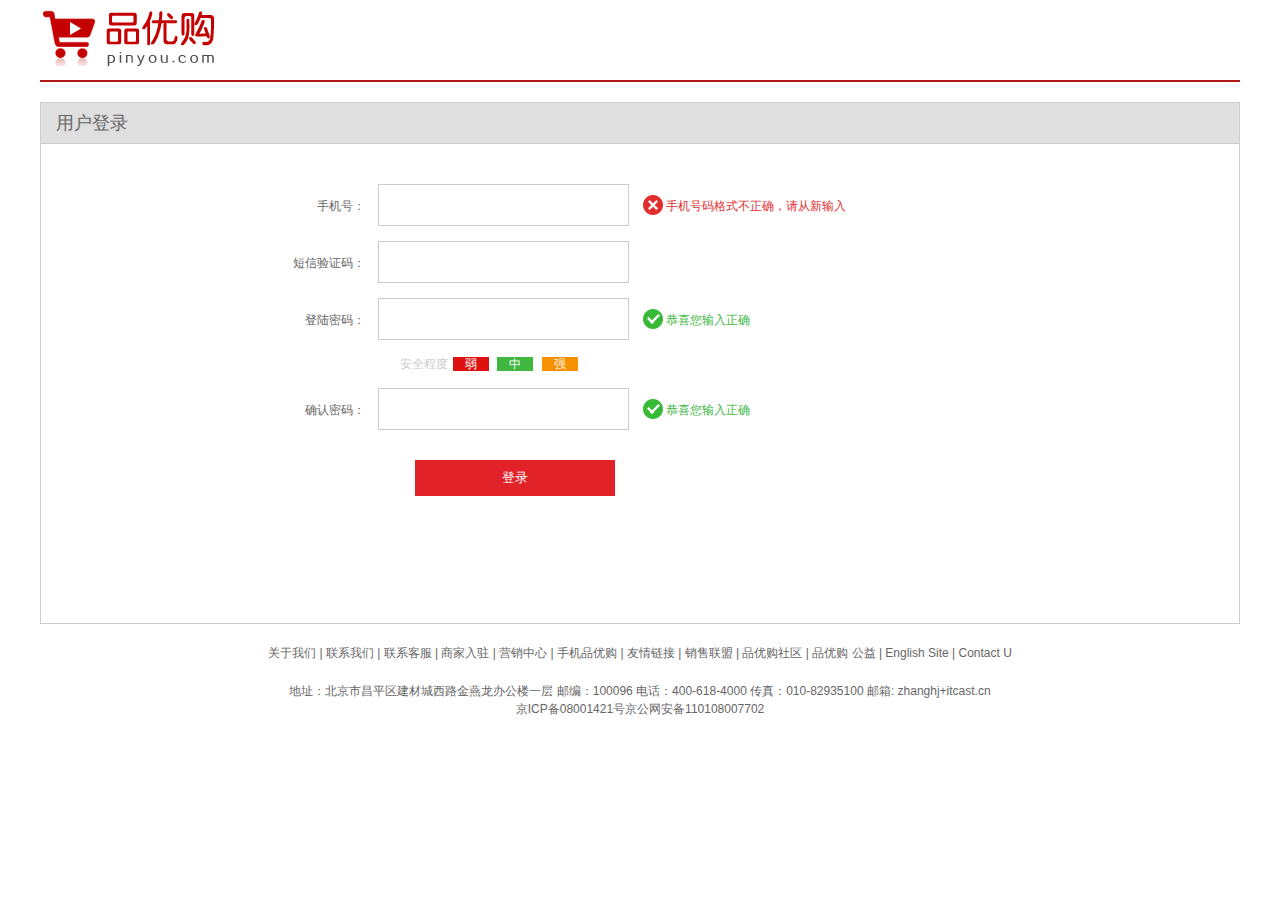
<file: login.html>
<!DOCTYPE html>
<html>
	<head>
		<meta charset="utf-8" />
		<title>登录页面</title>
		<meta name="description" content="品优购JD.COM-专业的综合网上购物商城,销售家电、数码通讯、电脑、家居百 货                服装服饰、母婴、图书、食品等数万个品牌优质商品.便捷、诚信的服务，为您提供愉悦的网上购物体验!" />
	    <meta name="Keywords" content="网上购物,网上商城,手机,笔记本,电脑,MP3,CD,VCD,DV,相机,数码,配件,手表,存  储卡,品优购" />
	    <!-- 引入facicon.ico网页图标 -->
		<link rel="shortcut icon" href="favicon.ico"  type="image/x-icon"/>     
		<!--引入初始化样式的css文件-->
		<link rel="stylesheet"  href="css/base.css">
		<!--引入公共样式的css文件-->
		<link rel="stylesheet"  href="css/common.css">
		<link rel="stylesheet"  href="css/login.css">
	</head>
	<body>
		<div class="w">
			<div class="header">
				<a href="index.html">
				  <img src="img/logo.png" alt="" />
				</a>
			</div>
			<div class="registerarea">
				<h3>用户登录</h3>
				<div class="reg_form">
					<form action="demo.php">
						<ul>
							<li>
								<label for="tel">手机号：</label>
								<input type="text" class="inp" id="tel"/>
								<span class="error">
									<i class="error_icon"> </i>
									手机号码格式不正确，请从新输入
								</span>
							</li>
							<li>
								<label for="">短信验证码：</label>
								<input type="text"  class="inp"/>
							</li>
							<li>
								<label for="">登陆密码：</label>
								<input type="text" class="inp" />
								<span class="success">
									<i class="success_icon"> </i>
									恭喜您输入正确
								</span>
							</li>
							<li class="safe">
								安全程度<em class="ruo">弱</em>
								<em class="zhong">中</em>
								<em class="qiang">强</em>
							</li>
							<li>
								<label for="">确认密码：</label>
								<input type="text" class="inp" />
								<span class="success">
									<i class="success_icon"> </i>
									恭喜您输入正确
								</span>
							</li>
								<input type="submit" value="登录" class="over"/>
							</li>
						</ul>
					</form>
                </div>
			</div>
            <div class="mod_copyright">
                	<p>关于我们 | 联系我们 | 联系客服 | 商家入驻 | 营销中心 | 手机品优购 | 友情链接 | 销售联盟 | 品优购社区 | 品优购          公益 | English Site | Contact U </p>
                	<p>地址：北京市昌平区建材城西路金燕龙办公楼一层 邮编：100096 电话：400-618-4000 传真：010-82935100 邮箱: zhanghj+itcast.cn<br/>
京ICP备08001421号京公网安备110108007702 </p>
                </div>
		</div>
	</body>
</html>
</file>
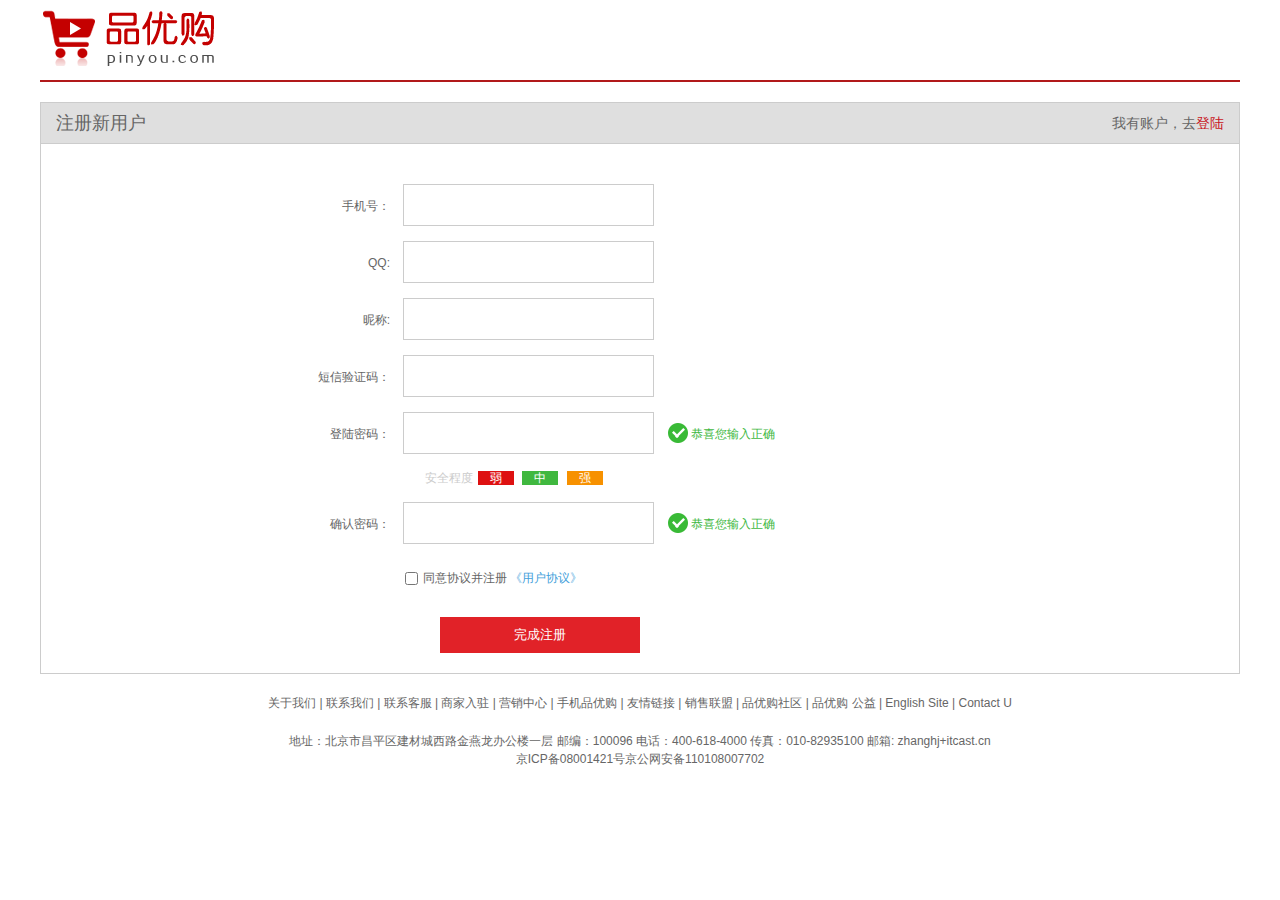
<file: register.html>
<!DOCTYPE html>
<html>

<head>
    <meta charset="utf-8" />
    <title>注册页面</title>
    <meta name="description" content="品优购JD.COM-专业的综合网上购物商城,销售家电、数码通讯、电脑、家居百 货                服装服饰、母婴、图书、食品等数万个品牌优质商品.便捷、诚信的服务，为您提供愉悦的网上购物体验!" />
    <meta name="Keywords" content="网上购物,网上商城,手机,笔记本,电脑,MP3,CD,VCD,DV,相机,数码,配件,手表,存  储卡,品优购" />
    <!-- 引入facicon.ico网页图标 -->
    <link rel="shortcut icon" href="favicon.ico" type="image/x-icon" />
    <!--引入初始化样式的css文件-->
    <link rel="stylesheet" href="css/base.css">
    <!--引入公共样式的css文件-->
    <link rel="stylesheet" href="css/common.css">
    <link rel="stylesheet" href="css/register.css">
    <script src="js/reg.js"></script>
</head>

<body>
    <div class="w">
        <div class="header">
            <a href="index.html">
                <img src="img/logo.png" alt="" />
            </a>
        </div>
        <div class="registerarea">
            <h3>注册新用户
                <em>我有账户，去<a href="login.html">登陆</a></em>
            </h3>
            <div class="reg_form">
                <form action="demo.php">
                    <ul>
                        <li>
                            <label for="tel">手机号：</label>
                            <input type="text" class="inp" id="tel" />
                            <span class="error">
									
								</span>
                        </li>
                        <li>
                            <label for="">QQ:</label>
                            <input type="text" class="inp" id="qq">
                            <span></span>
                        </li>
                        <li>
                            <label for="">昵称:</label>
                            <input type="text" class="inp" id="nc">
                            <span></span>
                        </li>
                        <li>
                            <li>
                                <label for="">短信验证码：</label>
                                <input type="text" class="inp" id="msg" />
                            </li>
                            <li>
                                <label for="">登陆密码：</label>
                                <input type="text" class="inp" id="pwd" />
                                <span class="success">
									<i class="success_icon"> </i>
										恭喜您输入正确 
								</span>
                            </li>
                            <li class="safe">
                                安全程度<em class="ruo">弱</em>
                                <em class="zhong">中</em>
                                <em class="qiang">强</em>
                            </li>
                            <li>
                                <label for="">确认密码：</label>
                                <input type="text" class="inp" id="surepwd" />
                                <span class="success">
									<i class="success_icon"> </i>
										恭喜您输入正确 
								</span>
                            </li>
                            <li class="agree">
                                <input type="checkbox">同意协议并注册
                                <a href="#">《用户协议》</a>
                            </li>
                            <li>
                                <input type="submit" value="完成注册" class="over" />
                            </li>
                    </ul>
                </form>
            </div>
        </div>
        <div class="mod_copyright">
            <p>关于我们 | 联系我们 | 联系客服 | 商家入驻 | 营销中心 | 手机品优购 | 友情链接 | 销售联盟 | 品优购社区 | 品优购 公益 | English Site | Contact U </p>
            <p>地址：北京市昌平区建材城西路金燕龙办公楼一层 邮编：100096 电话：400-618-4000 传真：010-82935100 邮箱: zhanghj+itcast.cn<br/> 京ICP备08001421号京公网安备110108007702 </p>
        </div>
    </div>
</body>

</html>
</file>
<file: css/base.css>
/*清除元素默认的内外边距  */
* {
    margin: 0;
    padding: 0
}
/*让所有斜体 不倾斜*/
em,
i {
    font-style: normal;
}
/*去掉列表前面的小点*/
li {
    list-style: none;
}
/*图片没有边框   去掉图片底侧的空白缝隙*/
img {
    border: 0;  /*ie6*/
    vertical-align: middle;
}
/*让button 按钮 变成小手*/
button {
    cursor: pointer;
}
/*取消链接的下划线*/
a {
    color: #666;
    text-decoration: none;
}

a:hover {
    color: #e33333;
}

button,
input {
    font-family: 'Microsoft YaHei', 'Heiti SC', tahoma, arial, 'Hiragino Sans GB', \\5B8B\4F53, sans-serif;
    /*取消轮廓线 蓝色的*/
    outline: none;
}

body {
    background-color: #fff;
    font: 12px/1.5 'Microsoft YaHei', 'Heiti SC', tahoma, arial, 'Hiragino Sans GB', \\5B8B\4F53, sans-serif;
    color: #666
}

.hide,
.none {
    display: none;
}
/*清除浮动*/
.clearfix:after {
    visibility: hidden;
    clear: both;
    display: block;
    content: ".";
    height: 0
}

.clearfix {
    *zoom: 1
}
</file>
<file: css/common.css>
/*公共样式*/
.fl {
	float: left;
}
.fr {
	float: right;
}
.w {
	width: 1200px;
	margin: 0 auto;
}
@font-face {
    font-family: 'icomoon';
    src:  url('../fonts/icomoon.eot?7kkyc2');
    src:  url('../fonts/icomoon.eot?7kkyc2#iefix') format('embedded-opentype'),
    url('../fonts/icomoon.ttf?7kkyc2') format('truetype'),
    url('../fonts/icomoon.woff?7kkyc2') format('woff'),
    url('../fonts/icomoon.svg?7kkyc2#icomoon') format('svg');
  font-weight: normal;
  font-style: normal;
}
.fr .icomoon {
	font-family: 'icomoon';
	font-size: 16px;
	line-height: 26px;
}
.red {
	color: #e4393c;
}
.shortcut {
	height: 31px;
	background-color: #f1f1f1;
	line-height: 31px;
}
.shortcut .fl li {
	margin: 0 5px;
}
.shortcut li {
	float: left;  
}
.spacer {
	width: 1px;
	height: 15px;
	background-color: #666;
	margin: 9px 15px 0;
}
/*头部样式start*/
.header {
	position: relative;
	height: 120px;
}
.logo  {
	position: absolute;
	top: 15px;
	left: 0;
	width: 175px;
	height: 56px;
}
.logo a {
	display: block;
	width: 175px;
	height: 56px;
	background: url(../img/logo.png) no-repeat;
	font-size: 0;
}
.search {
	position: absolute;
	top: 18px;
	left: 348px; 
}
.text {
	float: left;
	width: 445px;
	height: 32px;
	border: 2px solid  #b1191a;
	padding-left: 10px;
	color: #ccc;
}
.btn {
	float: left;
	width: 75px;
	height: 35px;
	text-align: center;
	line-height: 15px;
	background-color: #b1191a;
	border: 0;
	color: #fff;
	font-size: 16px;
}
.hotwords {
	position:  absolute;
	top: 58px;
	left: 348px;
}
.hotwords a {
	margin: 0 10px;
}
.shopcar {
	position: absolute;
	top: 18px;
	right:65px;
	width: 128px;
	height: 32px;
	border: 1px solid #dfdfdf;
	background-color: #f7f7f7;
	line-height: 32px;
	text-align: center;
}
.car {
	font-family: 'icomoon';
	color: #da5555;
}
.arrow {
	font-family: 'icomoon';
	margin-left: 5px;
}
.count {
	position: absolute;
	top: -5px;
	right: 10px;
	background-color: #e60012;
	height: 13px;
	line-height: 13px;
	padding: 0 5px;
	color: #fff;
	border-radius: 8px 8px 8px 0;
}
/*头部样式end*/
/*导航栏start*/
.nav {
	height: 35px;
	border-bottom: 2px solid #b1191a;
}
.dropdown {
	width: 200px;
	height: 35px;
}
.dropdown .dt {
	height: 100%;
	line-height: 35px;
	text-align: center;
	background-color: #b1191a;
	color: #fff;
	font-size: 16px;
}
.dropdown .dd {
	height: 464px;
	background-color:  #c81623;
	margin-top: 2px;
}
.menu_item {
	height: 30px;
	line-height: 30px;
	margin-left: 1px;
	padding: 0 10px;
}
.menu_item a{
	color: #fff;
	font-size: 12px;
}
.menu_item:hover a {
	color: #c81623;
} 
.menu_item:hover {
	background-color: #fff;
}
.menu_item i {
	float: right;
	font-family: 'icomoon';
	font-size: 18px;
	color: #fff;
}
.nav-r {
	margin-left: 10px;
}
.nav-r li {
	float: left;
	
}
.nav-r li a {
	height: 35px;
	line-height: 35px;
	text-align: center;
	padding: 0 28px;
	font-size: 14px;
}
/*导航栏end*/
/*底部start*/
.footer {
	height: 450px;
	padding-top: 45px;
	background-color: #f5f5f5;
}
.mod_service {
	height: 100px;
	border-bottom: 1px solid #ccc;
}
.mod_service li {
	float: left;
	width: 240px;
	height: 100px;
}
.mod_service_icon {
	float: left;
	width: 50px;
	height: 50px;
	margin-left: 25px;
	background: url(../img/icons.png) no-repeat;
}
.mod_service_zheng {
	background-position: -253px -3px;
}
.mod_service_kuai {
	background-position: -254px -53px;
}
.mod_service_bao {
	background-position: -256px -105px;
}
.mod_service_fuwu {
	background-position: -258px -156px;
}
.mod_service_help {
	background-position: -258px -208px;
}
.mod_service_tit {
	float: left;
	margin-left: 5px;
}
.mod_service_tit h5 {
	margin: 5px 0;
}
.mod_help {
	height: 250px;
	border-bottom: 1px solid #ccc;
}
.mod_help_item {
	float: left;
	width: 170px;
	padding: 20px 0 0 30px;
}
.mod_help_item dt {
	font-size: 16px;
	height: 45px;
}
.mod_help_item dd {
	height: 25px;
	font-size: 13px;
}
.mod_help_app dt {
	padding: 20px 0;
}
.mod_help_app p {
	padding: 10px 0;
}
.mod_help_app dt {
	font-size: 16px;
} 
.mod_copyright {
	text-align: center;
}
.mod_copyright p {
	margin: 20px 0;
}
</file>
<file: css/index.css>
.main {
    width: 980px;
    height: 455px;
    margin-left: 210px;
    margin-top: 10px;
}

.focus {
    position: relative;
    width: 721px;
    height: 455px;
    overflow: hidden;
}

.focus ul {
    position: absolute;
    width: 600%;
}

.focus ul li {
    float: left;
}

.focus img {
    width: 100%;
    height: 100%;
}

.arrow-l,
.arrow-r {
    display: none;
    position: absolute;
    top: 50%;
    margin-top: -22px;
    width: 30px;
    height: 44px;
    line-height: 44px;
    text-align: center;
    background: rgba(0, 0, 0, .3);
    color: #fff;
    font-size: 18px;
    font-family: 'icomoon';
    z-index: 2;
}

.arrow-r {
    right: 0px;
}

.circle {
    position: absolute;
    left: 80px;
    bottom: 15px;
}

.circle li {
    float: left;
    margin: 0 5px;
    width: 10px;
    height: 10px;
    border: 2px solid rgba(225, 225, 225, 0.5);
    border-radius: 50%;
}

.current {
    background: #fff;
}

.newsflash {
    margin-right: 0;
    width: 249px;
    height: 455px;
}

.news {
    height: 180px;
    border: 1px solid #ccc;
}

.news_hd {
    padding: 0 10px;
    height: 30px;
    line-height: 30px;
    border-bottom: 1px dotted #ccc;
    font-size: 15px;
}

.news_hd a {
    float: right;
    font-size: 13px;
    font-family: 'icomoon';
}

.news_bd {
    margin-top: 10px;
    padding: 0 13px;
    height: 30px;
    line-height: 30px;
}

.lifeservice {
    overflow: hidden;
    height: 190px;
    border: 1px solid #ccc;
    border-top: 0;
}

.lifeservice ul {
    width: 255px;
}

.lifeservice li {
    position: relative;
    float: left;
    width: 62px;
    height: 64px;
    border-right: 1px solid #ccc;
    border-bottom: 1px solid #ccc;
}

.lifeservice li span {
    position: absolute;
    top: 0px;
    right: 0px;
}

.lifeservice li a {
    display: block;
    height: 100%;
    text-align: center;
}

.service_ico {
    display: block;
    width: 30px;
    height: 30px;
    margin: 6px 17px;
    background: url(../img/icons.png) no-repeat;
}

.service_ico_bill {
    background-position: -16px -16px;
}

.service_ico_air {
    background-position: -77px -16px;
}

.service_ico_film {
    background-position: -140px -16px;
}

.service_ico_games {
    background-position: -205px -16px;
}

.service_ico_lottery {
    background-position: -16px -88px;
}

.service_ico_come {
    background-position: -77px -88px;
}

.service_ico_pub {
    background-position: -140px -88px;
}

.service_ico_tain {
    background-position: -205px -88px;
}

.service_ico_zhong {
    background-position: -16px -159px;
}

.service_ico_li {
    background-position: -77px -159px;
}

.service_ico_cards {
    background-position: -140px -159px;
}

.service_ico_bai {
    background-position: -205px -159px;
}

.bargain {
    margin-top: 5px;
    height: 75px;
    border: 1px solid #ccc;
}

.recommend {
    margin-top: 10px;
    height: 145px;
}

.recom-hd {
    width: 195px;
    height: 145px;
    text-align: center;
    color: #fff;
    font-size: 15px;
    background: rgba(0, 0, 0, 0.6)
}

.recom-hd img {
    margin: 15px 20px;
}

.recom-bd {
    width: 995px;
    height: 145px;
}

.recom-bd li {
    float: left;
    width: 248px;
    height: 145px;
    border-right: 1px solid #ccc;
}

.recom-bd li:last-child {
    border-right: 0;
}

.recom-bd li img {
    width: 100%;
    height: 100%;
}


/*main结束*/

.box-hd {
    height: 30px;
    border-bottom: 2px solid #C81623;
    margin-top: 25px;
}

.box-hd h3 {
    float: left;
    font-size: 14px;
    color: #C81623;
}

.tab_list {
    float: right;
}

.tab_list li {
    float: left;
}

.tab_list li a {
    padding: 0 15px;
}

.box-bd {
    height: 360px;
}

.tab_con li {
    float: left;
    height: 360px;
}

.w209 {
    width: 209px;
    background-color: #f9f9f9;
}

.w329 {
    width: 329px;
}

.w219 {
    width: 219px;
    border-right: 1px solid #ccc;
}

.w220 {
    width: 220px;
    border-right: 1px solid #ccc;
}

.tab_con_list {
    overflow: hidden;
    margin-bottom: 15px;
}

.tab_con_list li {
    width: 80px;
    height: 32px;
    margin-left: 10px;
    border-bottom: 1px solid #ccc;
    line-height: 32px;
    text-align: center;
}

.tab_con_item {
    border-bottom: 1px solid #ccc;
}

.box-bd li {
    overflow: hidden;
}

.box-bd img {
    transition: all .2s;
}

.box-bd img:hover {
    margin-left: 8px;
}


/*电梯导航*/

.fixedtool {
    display: none;
    position: fixed;
    top: 130px;
    left: 50%;
    margin-left: -676px;
    width: 66px;
}

.fixedtool li {
    height: 30px;
    line-height: 30px;
    text-align: center;
    border-bottom: 1px solid #ccc;
    cursor: pointer;
}

.fixedtool .current {
    color: #fff;
    background: #C81623;
}
</file>
<file: css/detail.css>
.de_container {
	margin-top: 20px;
}
.crumb_wrap {
	height: 25px;
}
.crumb_wrap a {
	padding: 0 8px;
}
.preview_wrap {
	width: 400px;
	height: 590px;
}
.preview_list {
	position: relative;
	height: 60px;
	margin-top: 60px;
}
.preview_img {
	position: relative;
	width: 398px;
	height: 398px;
	border: 1px solid #ccc;
}
.mask {
	display: none;
	position: absolute;
	top: 0;
	left: 0;
	width: 300px;
	height: 300px;
	background-color: #F79100;
	opacity: .5;
	border: 1px solid #ccc;
	cursor: move;
}
.big {
	display: none;
	position: absolute;
	top: 0;
	left: 410px;
	width: 500px;
	height: 500px;
	background-color: pink;
	z-index: 999;
	border: 1px solid #ccc;
	overflow: hidden;
}
.bigImg {
	position: absolute;
	width: 800px;
	height: 800px;
	top: 0;
	left: 0;
}
.preview_img .mobile{
	width: 100%;
	height: 100%;
} 
.list_item {
	width: 320px;
	margin: 0 auto;
}

.list_item li {
	float: left;
	width: 56px;
	height: 56px;
	margin: 0 2px;
	border: 2px solid transparent;
}
.list_item li .current {
	border: 2px solid #c81623;
}
.arrow_prev,
.arrow_next {
	position: absolute;
	top: 15px;
	width: 22px;
	height: 32px;
}
.arrow_prev {
	left: 0;
	background: url(../img/arrow-prev.png) no-repeat;
}
.arrow_next {
	right: 0;
	background: url(../img/arrow-next.png) no-repeat;
}
.arrow_prev .prev,
.arrow_next .next {
	color: #ccc;
	font-size: 30px;
	font-weight: 700;
	font-family: 'icomoon';
}
.preview_info {
	height: 40px;
}
.preview_info a {
	display: inline-block;
	padding: 0 20px;
	line-height: 40px;
}
.right_bt {
	float: right;
}
.iteminfo_wrap {
	width: 718px;
}
.sku_name {
	font-weight: 700;
	font-size: 13px;
	color: #666;
	height: 30px;
}
.iteminfo_wrap .news {
	color: #DA5555;
	height: 30px;
}
.summary dl{
	overflow: hidden;
}
.summary_price,
.summary_prom {
	position: relative;
	padding: 10px 0;
	background-color: #fee9eb;
}
.summary dt {
	float: left;
	width: 60px;
	line-height: 33px;
	padding-left: 10px;
}
.summary dd {
	float: left;
}
.price {
	font-size: 22px;
	color: #E60012;
}
.summary_price a {
	color: #C81623;
}
.remark {
	position: absolute;
	top: 10px;
	right: 0;
}
.summary_prom {
	padding-top: 0;
}
.summary_prom dd {
	width: 450px;
	line-height: 33px;
}
.summary_prom em {
	display: inline-block;
	width: 40px;
	height: 21px;
	background-color: #DA5555;
	color: #fff;
	text-align: center;
	line-height: 21px;
}
.summary_support dd {
	line-height: 33px;
}
.summary_stock {
	padding-bottom: 10px;
	border-bottom: 1px solid #ccc;
}
.summary_stock dd {
	width: 450px;
	line-height: 33px;
	font-family: 'icomoon';
}
.summary_stock em {
	padding-right: 10px;
}
.choose_color {
	margin-top: 20px;
}
.choose_color dd a {
	display: inline-block;
	width: 60px;
	height: 33px;
	background-color: #ededed;
	line-height: 33px;
	text-align: center;
	border: 1px solid #ccc;
}
.summary .current {
	border: 1px solid #C81623;
}
.choose_version,
.choose_num,
.choose_type,
.choose_suit {
	margin-top: 5px;
}
.choose_version dd a {
	display: inline-block;
	height: 30px;
	background-color: #ededed;
	line-height: 30px;
	text-align: center;
	border: 1px solid #ccc;
	padding: 0 10px;
}
 
.choose_num a{
	display: inline-block;
	height: 30px;
	background-color: #ededed;
	line-height: 30px;
	text-align: center;
	border: 1px solid #ccc;
	padding: 0 10px;
}
.choose_type a{
	display: inline-block;
	height: 30px;
	background-color: #ededed;
	line-height: 30px;
	text-align: center;
	border: 1px solid #ccc;
	padding: 0 10px;
}
.choose_suit a {
	display: inline-block;
	height: 30px;
	background-color: #ededed;
	line-height: 30px;
	text-align: center;
	border: 1px solid #ccc;
	padding: 0 10px;
}
.choose_buts {
	margin-top: 20px;
}
.choose_amount {
	position: relative;
	float: left;
	width: 40px;
	height: 40px;
	border: 1px solid #ccc;
}
.choose_buts .addcar{
	display: inline-block;
	height: 40px;
	line-height: 40px;
	font-size: 14px;
	color: #fff;
	padding: 0 10px;
	margin-left: 10px;
	background-color: #C81623;
}
.choose_buts input {
	width: 28px;
	height: 40px;
	color: #000;
	line-height: 40px;
	text-align: center;
	border: none;
}
.choose_buts .add,
.choose_buts .reduce {
	position: absolute;
	width: 12px;
	height: 19px;
	background-color: #f1f1f1;
	text-align: center;
	line-height: 19px;
	border-left: 1px solid #ccc;
}
.add {
	top: 0;
	right: 0;
	border-bottom: 1px solid #ccc;
}
.reduce {
	bottom: 0;
	right: 0;
}
.product_detail {
	overflow: hidden;
}
.aside {
	width: 280px;
	border: 1px solid #ccc;
}
.tab_list {
	height: 45px;
}
.tab_list ul li {
	float: left;
	height: 45px;
	line-height: 45px;
	background-color: #f1f1f1;
	border-bottom: 1px solid #ccc;
	text-align: center;
}
.tab_list .current {
	background-color: #fff;
	color: #C81623;
	border-bottom: none;
}
.first_tab {
	width: 139px;
	border-right: 1px solid #ccc;
}
.second_tab {
	width: 140px;
}
.tab_con_type li {
	float: left;
	width: 140px;
	height: 40px;
	border-bottom: 1px dashed #ccc;
	line-height: 40px;
	text-align: center;
}
.tab_con .con_icon {
	width: 280px;
	height: 40px;
	border-bottom: 1px solid #ccc;
 	line-height: 40px;
 	text-align: center;
}
.tab_con_remo {
	padding: 0 10px;
}
.tab_con_remo img {
	width: 100%;
}
.tab_con_remo li {
	border-bottom: 1px solid #ccc;
}
.tab_con_remo li h5 {
	white-space: nowrap;
	overflow: hidden;
	text-overflow: ellipsis;
	font-weight: 400;
}
.aside_price {
	margin: 10px 0;
	font-weight: 700px;
}
.as_addcar {
	width: 75px;
	height: 25px;
	background-color: #dfdfdf;
	border: 1px solid #ccc;
	text-align: center;
	line-height: 25px;
	margin: 10px auto;
}
.detail {
	width: 900px;
}
.detail_tab_list {
	height: 45px;
	border: 1px solid #ccc;
	background-color: #efefef;
}
.detail_tab_list ul li {
	float: left;
	width: 120px;
	text-align: center;
	line-height: 45px;
}
.detail_tab_list .current {
	background-color: #E60012;
	color: #fff;
}
.item_info {
	padding: 20px 20px;
}
.item .item_info li{
	height: 30px;
}
.item i {
	font-family: 'icomoon';
}
.item p {
	float: right;
	font-weight: 700;
	padding: 20px;
}
</file>
<file: css/list.css>
.sk {
	position: absolute;
	top: 30px;
	left: 195px;
	height: 32px;
	border-left: 2px solid #C81623;
	line-height: 32px;
	text-align: center;
	padding: 5px 0 0 10px;
}
.nav {
	height: 40px;
	line-height: 40px;
	text-align: center;
}
.sk_list li {
	float: left;
	font-weight: 700;
	font-size: 14px;
	padding: 0 25px;
	color: #000;
}
.sk_con li {
	float: left;
	font-weight: 700;
	font-size: 13px;
	padding: 0 25px;
}
.sk_con_ico {
	font-family: 'icomoon';
}
/*导航结束*/
.sk_container {
	overflow: hidden;
	width: 1200px;
	
}
.sk_bd {
	margin-top: 25px;
}
.sk_goods {
	float: left;
	width: 288px;
	height: 458px;
	border: 1px solid transparent;
}
.sk_goods:hover {
	border: 1px solid #c81623;
}
.sk_goods img {
	width: 100%;
	height: 311px;
}
.sk_goods_title {
	font-size: 14px;
	color: #666;
	font-weight: normal;
	padding: 10px;
	white-space: nowrap;
	overflow: hidden;
	text-overflow: ellipsis;
}
.sk_goods_price {
	padding: 0 10px;
}
.sk_goods_price em {
	color: #e60012;
	font-size: 22px;
}
.sk_goods_price del {
	font-weight: 700;
}
.sk_goods_progress {
	padding: 0 10px;
}
.sk_goods_progress em {
	color: #f24349;
}
.bar {
	display: inline-block;
	width: 150px;
	height: 10px;
	border: 1px solid #B1191A;
	border-radius: 5px;
	vertical-align: middle;
}
.bar_in {
	width: 87%;
	height: 10px;
	background: #DA5555;
}
.sk_goods_buy {
	display: block;
	height: 40px;
	background-color: #C81623;
	margin-top: 15px;
	line-height: 40px;
	text-align: center;
	font-size: 20px;
	color: #fff;
}
.page {
	margin: 40px 0;
	text-align: center;
}
.page_num a {
	display: inline-block;
	width: 36px;
	height: 36px;
	line-height: 36px;
	border: 1px solid #ccc;
	background-color: #f7f7f7;
}
.page_num .pn_prev,
.page_num .pn_next {
	width: 86px;
}
.page_num .current,
.page_num .dotted {
	border: 1px solid transparent;
	background-color: transparent;
}
.page_skip input {
	width: 40px;
	height: 36px;
	border: 1px solid #ccc;
	background-color: #f7f7f7;
}
.page_skip input:focus {
	width: 42px;
	height: 38px;
	border: 1px solid #449FDB;
}
.page_skip button {
	width: 60px;
	height: 36px;
	border: 1px solid #ccc;
	background-color: #f7f7f7;
}
</file>
<file: css/login.css>
.w {
	width: 1200px;
	margin: auto;
}
.header {
	height: 70px;
	margin: 10px 0;
	border-bottom: 2px solid #b1191a;
}
.registerarea {
	height: 520px;
	border: 1px solid #ccc;
	margin-top: 20px;
}
.registerarea h3 {
	font-weight: 400;
	font-size: 18px;
	height: 40px;
	line-height: 40px;
	background-color: #dfdfdf;
	border-bottom: 1px solid #ccc;
	padding: 0 15px;
}
.reg_form {
	width: 750px;
	height: 450px;
	margin: 40px auto 0; 
}
.reg_form li {
    margin-bottom: 15px;
}
.reg_form label {
	display: inline-block;
	width: 100px;
	height: 40px;
	line-height: 40px;
	text-align: right;
}
.inp {
	width: 249px;
	height: 40px;
	border: 1px solid #ccc;
	margin-left: 10px;
}
.error {
	color: #df3033;
	margin-left: 10px;
}
.error_icon,
.success_icon {
	display: inline-block;
	width: 20px;
	height: 20px;
	vertical-align: middle;
	margin-top: -2px;
}
.success {
	color: #40b83f;
	margin-left: 10px;
}
.error_icon {
	background: url(../img/error.png) no-repeat;
}
.success_icon {
	background: url(../img/success.png) no-repeat;
}
.safe {
	padding-left: 135px;
	color: #ccc;
}
.safe em {
	margin-left: 5px;
	padding: 0 12px;
	color: #fff;
}
.ruo {
	background-color: #de1111;
}

.zhong {
	background-color: #40b83f;
}

.qiang {
	background-color: #f79100;
}
.over {
	margin: 15px 0 0 150px;
	width: 200px;
	height: 36px;
	color: #fff;
	border: none;
	background-color: #e12228;
	
}
</file>
<file: css/register.css>
.w {
    width: 1200px;
    margin: auto;
}

.header {
    height: 70px;
    margin: 10px 0;
    border-bottom: 2px solid #b1191a;
}

.registerarea {
    height: 570px;
    border: 1px solid #ccc;
    margin-top: 20px;
}

.registerarea h3 {
    font-weight: 400;
    font-size: 18px;
    height: 40px;
    line-height: 40px;
    background-color: #dfdfdf;
    border-bottom: 1px solid #ccc;
    padding: 0 15px;
}

.registerarea h3 em {
    float: right;
    font-size: 14px;
}

.registerarea a {
    color: #c81623;
}

.reg_form {
    width: 700px;
    height: 450px;
    margin: 40px auto 0;
}

.reg_form li {
    margin-bottom: 15px;
}

.reg_form label {
    display: inline-block;
    width: 100px;
    height: 40px;
    line-height: 40px;
    text-align: right;
}

.inp {
    width: 249px;
    height: 40px;
    border: 1px solid #ccc;
    margin-left: 10px;
}

.error {
    color: #df3033;
    margin-left: 10px;
}

.error_icon,
.success_icon {
    display: inline-block;
    width: 20px;
    height: 20px;
    vertical-align: middle;
    margin-top: -2px;
}

.success {
    color: #40b83f;
    margin-left: 10px;
}

.error_icon {
    background: url(../img/error.png) no-repeat;
}

.success_icon {
    background: url(../img/success.png) no-repeat;
}

.safe {
    padding-left: 135px;
    color: #ccc;
}

.safe em {
    margin-left: 5px;
    padding: 0 12px;
    color: #fff;
}

.ruo {
    background-color: #de1111;
}

.zhong {
    background-color: #40b83f;
}

.qiang {
    background-color: #f79100;
}

.agree {
    margin-left: 115px;
    padding-top: 10px;
}

.agree input {
    vertical-align: middle;
    margin-right: 5px;
}

.agree a {
    color: #449fdb;
}

.over {
    margin: 15px 0 0 150px;
    width: 200px;
    height: 36px;
    color: #fff;
    border: none;
    background-color: #e12228;
}
</file>
